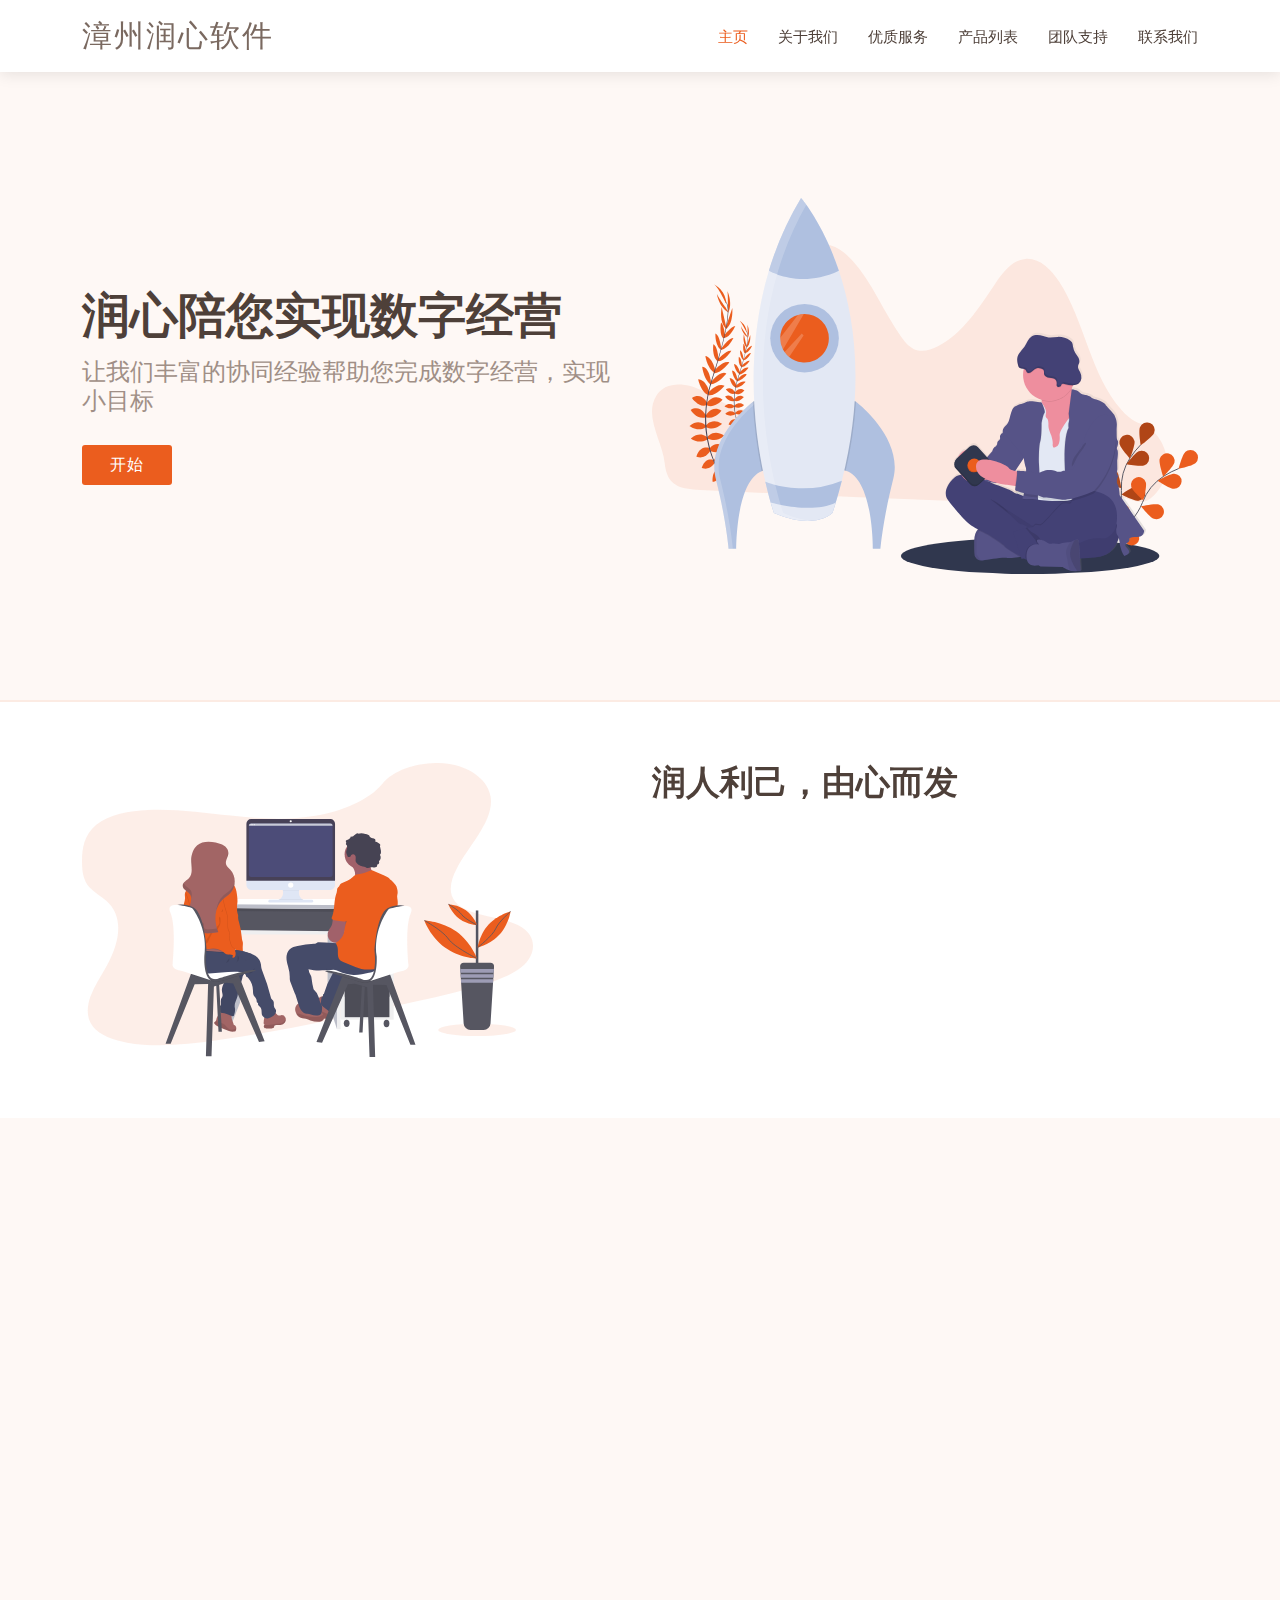
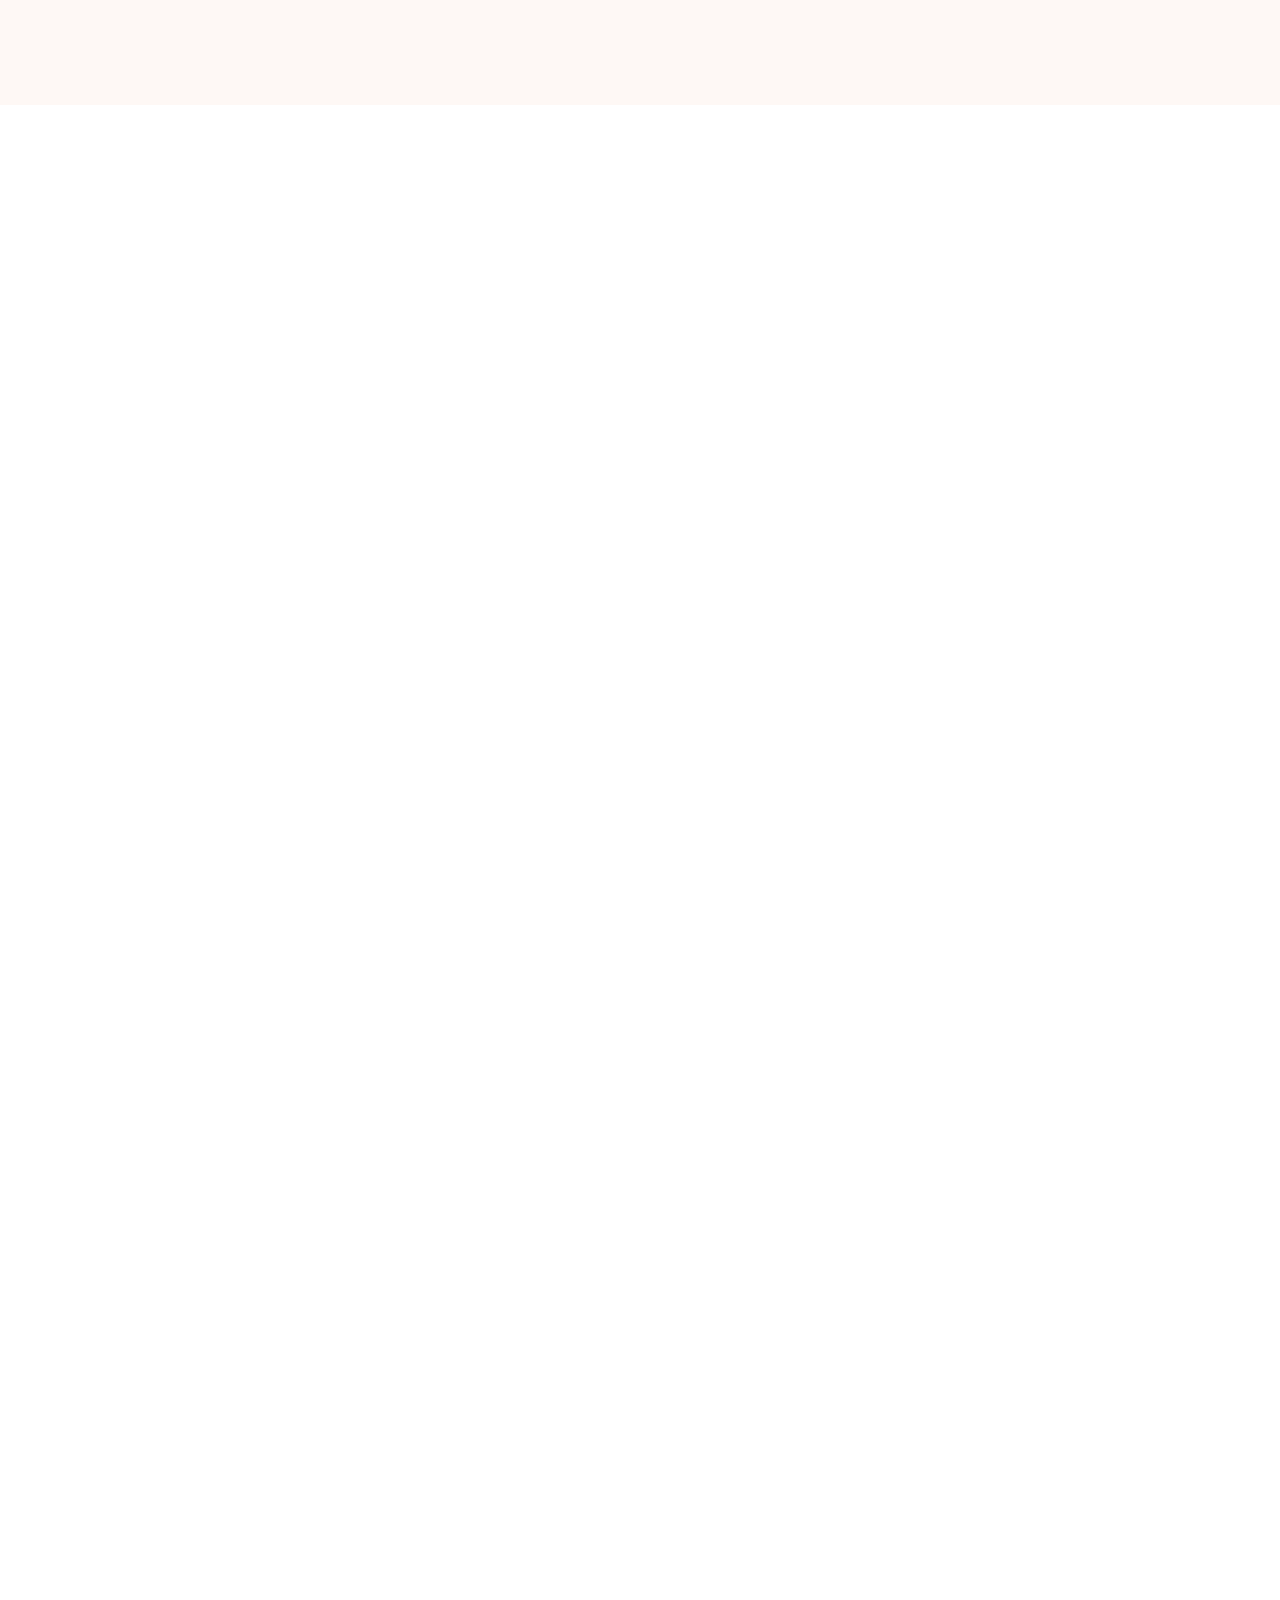
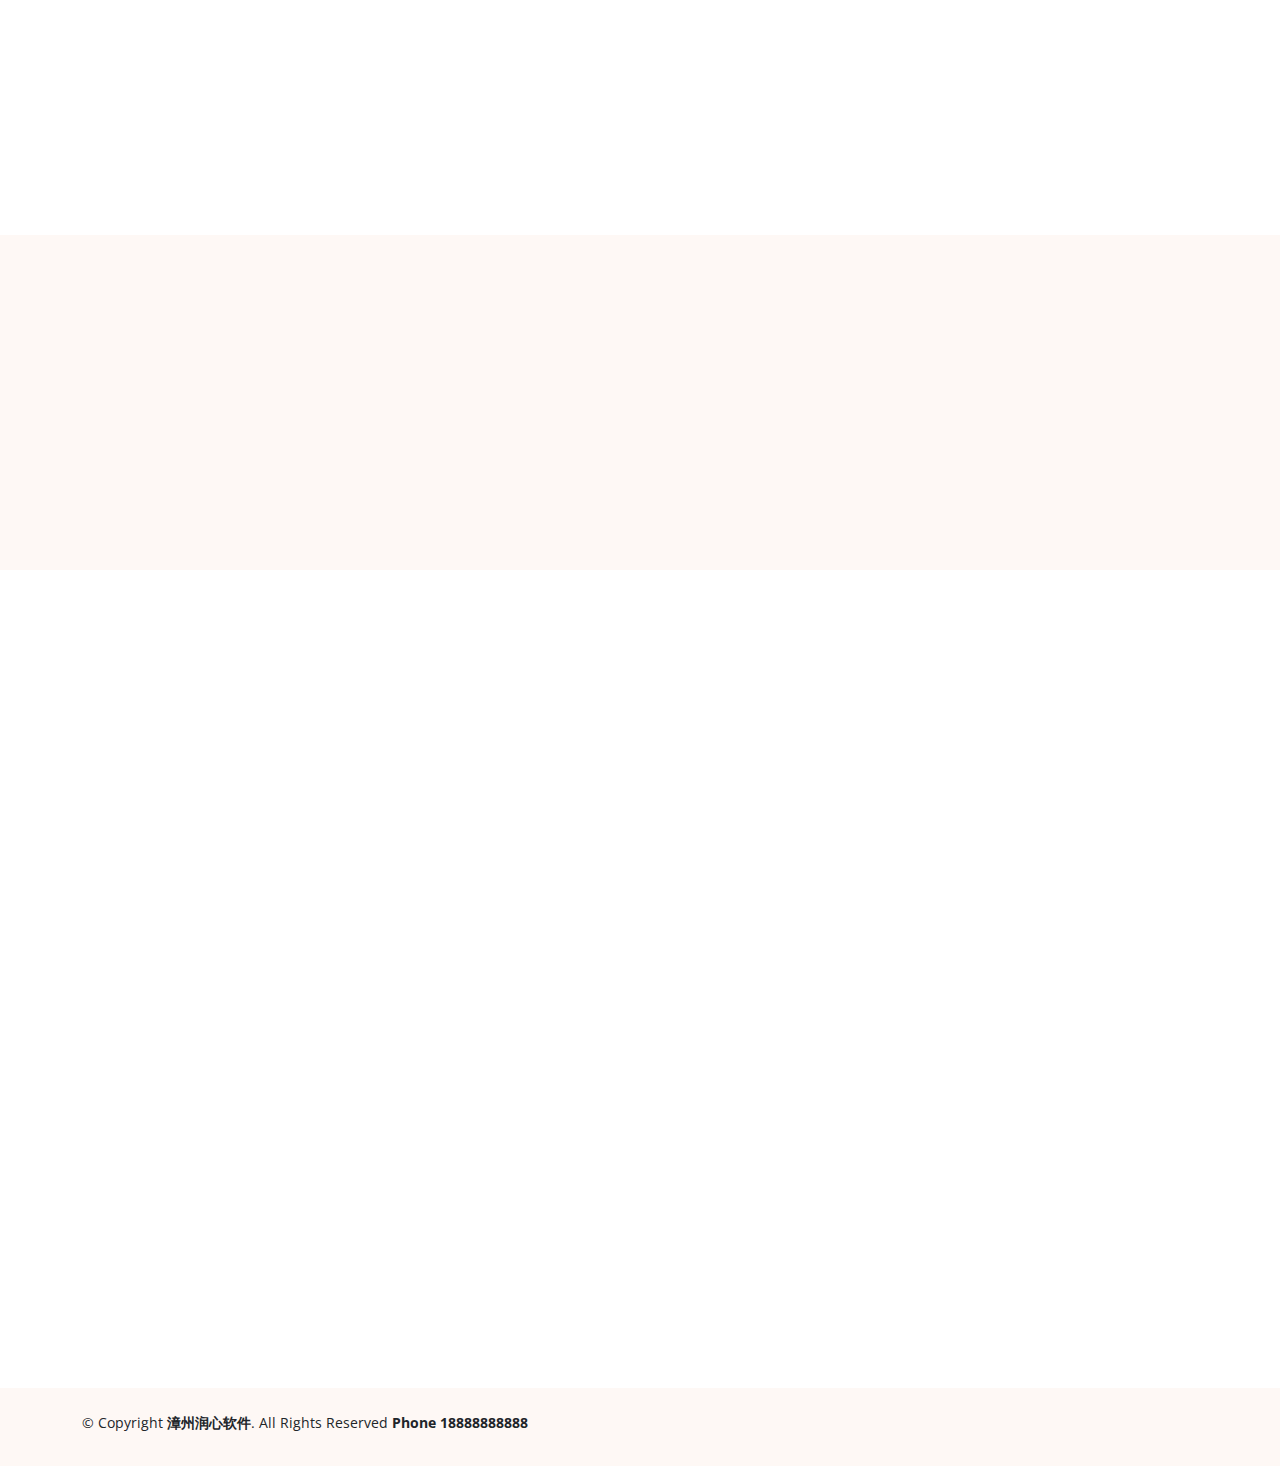
<file: index.html>
<!DOCTYPE html>
<html lang="en">

<head>
  <meta charset="utf-8">
  <meta content="width=device-width, initial-scale=1.0" name="viewport">

  <title>漳州润心软件</title>
  <meta content="" name="description">
  <meta content="" name="keywords">

  <!-- Favicons -->
  <link href="favicon.ico" rel="icon">
  <link href="assets/img/apple-touch-icon.png" rel="apple-touch-icon">

  <!-- Google Fonts -->
  <link href="https://fonts.googleapis.com/css?family=Open+Sans:300,300i,400,400i,600,600i,700,700i|Raleway:300,300i,400,400i,600,600i,700,700i" rel="stylesheet">

  <!-- Vendor CSS Files -->
  <link href="assets/vendor/aos/aos.css" rel="stylesheet">
  <link href="assets/vendor/bootstrap/css/bootstrap.min.css" rel="stylesheet">
  <link href="assets/vendor/bootstrap-icons/bootstrap-icons.css" rel="stylesheet">
  <link href="assets/vendor/boxicons/css/boxicons.min.css" rel="stylesheet">
  <link href="assets/vendor/glightbox/css/glightbox.min.css" rel="stylesheet">
  <link href="assets/vendor/swiper/swiper-bundle.min.css" rel="stylesheet">

  <!-- Template Main CSS File -->
  <link href="assets/css/style.css" rel="stylesheet">

  <!-- =======================================================
  * Template Name: Ninestars - v4.3.0
  * Template URL: https://bootstrapmade.com/ninestars-free-bootstrap-3-theme-for-creative/
  * Author: BootstrapMade.com
  * License: https://bootstrapmade.com/license/
  ======================================================== -->
</head>

<body>

  <!-- ======= Header ======= -->
  <header id="header" class="fixed-top d-flex align-items-center">
    <div class="container d-flex align-items-center justify-content-between">

      <div class="logo">
        <h1 class="text-light"><a href="index.html"><span>漳州润心软件</span></a></h1>
        <!-- Uncomment below if you prefer to use an image logo -->
        <!-- <a href="index.html"><img src="assets/img/logo.png" alt="" class="img-fluid"></a>-->
      </div>

      <nav id="navbar" class="navbar">
        <ul>
          <li><a class="nav-link scrollto active" href="#hero">主页</a></li>
          <li><a class="nav-link scrollto" href="#about">关于我们</a></li>
          <li><a class="nav-link scrollto" href="#services">优质服务</a></li>
          <li><a class="nav-link scrollto" href="#portfolio">产品列表</a></li>
          <li><a class="nav-link scrollto" href="#team">团队支持</a></li>
<!--          折叠菜单-->
<!--          <li class="dropdown"><a href="#"><span>折叠菜单</span> <i class="bi bi-chevron-down"></i></a>-->
<!--            <ul>-->
<!--              <li><a href="#">Drop Down 1</a></li>-->
<!--              <li class="dropdown"><a href="#"><span>Deep Drop Down</span> <i class="bi bi-chevron-right"></i></a>-->
<!--                <ul>-->
<!--                  <li><a href="#">Deep Drop Down 1</a></li>-->
<!--                  <li><a href="#">Deep Drop Down 2</a></li>-->
<!--                  <li><a href="#">Deep Drop Down 3</a></li>-->
<!--                  <li><a href="#">Deep Drop Down 4</a></li>-->
<!--                  <li><a href="#">Deep Drop Down 5</a></li>-->
<!--                </ul>-->
<!--              </li>-->
<!--              <li><a href="#">Drop Down 2</a></li>-->
<!--              <li><a href="#">Drop Down 3</a></li>-->
<!--              <li><a href="#">Drop Down 4</a></li>-->
<!--            </ul>-->
<!--          </li>-->
          <li><a class="nav-link scrollto" href="#contact">联系我们</a></li>
<!--          <li><a class="getstarted scrollto" href="#about">开始</a></li>-->
        </ul>
        <i class="bi bi-list mobile-nav-toggle"></i>
      </nav><!-- .navbar -->

    </div>
  </header><!-- End Header -->

  <!-- ======= Hero Section ======= -->
  <section id="hero" class="d-flex align-items-center">

    <div class="container">
      <div class="row gy-4">
        <div class="col-lg-6 order-2 order-lg-1 d-flex flex-column justify-content-center">
          <h1>润心陪您实现数字经营</h1>
          <h2>让我们丰富的协同经验帮助您完成数字经营，实现小目标</h2>
          <div>
            <a href="#about" class="btn-get-started scrollto">开始</a>
          </div>
        </div>
        <div class="col-lg-6 order-1 order-lg-2 hero-img">
          <img src="assets/img/hero-img.svg" class="img-fluid animated" alt="">
        </div>
      </div>
    </div>

  </section><!-- End Hero -->

  <main id="main">

    <!-- ======= About Section ======= -->
    <section id="about" class="about">
      <div class="container">

        <div class="row justify-content-between">
          <div class="col-lg-5 d-flex align-items-center justify-content-center about-img">
            <img src="assets/img/about-img.svg" class="img-fluid" alt="" data-aos="zoom-in">
          </div>
          <div class="col-lg-6 pt-5 pt-lg-0">
            <h3 data-aos="fade-up">
              润人利己，由心而发
            </h3>
            <p data-aos="fade-up" data-aos-delay="100">
              润心软件致力于中小微企业用得起、用得上的软件系统研发，帮助中、小、微企业实现数字经营，网络推广
            </p>
            <div class="row">
              <div class="col-md-6" data-aos="fade-up" data-aos-delay="100">
                <i class="bx bx-receipt"></i>
                <h4>技术支持商业转型</h4>
                <p>
                  提供专业的技术支持，助力企业顺利实现商业转型。帮助您在市场竞争中取得优势
                </p>
              </div>
              <div class="col-md-6" data-aos="fade-up" data-aos-delay="200">
                <i class="bx bx-cube-alt"></i>
                <h4>客户信赖的朋友</h4>
                <p>
                  站在客户的角度，为客户排忧解难，做他们的好帮手，让客户省心省力更放心
                </p>
              </div>
            </div>
          </div>
        </div>

      </div>
    </section><!-- End About Section -->

    <!-- ======= Services Section ======= -->
    <section id="services" class="services section-bg">
      <div class="container" data-aos="fade-up">

        <div class="section-title">
          <h2>中小微企业的最佳选择</h2>
          <p>
            <span>选择润心</span>
            <span style="margin-left: 1rem">您将收获</span>
          </p>
        </div>

        <div class="row">
          <div class="col-md-6 col-lg-3 d-flex align-items-stretch" data-aos="zoom-in" data-aos-delay="100">
            <div class="icon-box">
              <div class="icon"><i class="bx bxl-dribbble"></i></div>
              <h4 class="title"><a href="">贴身咨询顾问</a></h4>
              <p class="description">
                润心有着丰富的企业软件系统咨询上线经验，您不用担心公司没有专业的人员与软件公司对接。同时我们还提供培训服务
              </p>
            </div>
          </div>

          <div class="col-md-6 col-lg-3 d-flex align-items-stretch" data-aos="zoom-in" data-aos-delay="200">
            <div class="icon-box">
              <div class="icon"><i class="bx bx-file"></i></div>
              <h4 class="title"><a href="">一站式服务</a></h4>
              <p class="description">
                软件咨询、系统调研、上线实施、软件交付、系统培训、服务器部署、运维、网站等一站式服务
              </p>
            </div>
          </div>

          <div class="col-md-6 col-lg-3 d-flex align-items-stretch" data-aos="zoom-in" data-aos-delay="300">
            <div class="icon-box">
              <div class="icon"><i class="bx bx-tachometer"></i></div>
              <h4 class="title"><a href="">数字经营</a></h4>
              <p class="description">
                针对您的管理需求，我们提供一系列自动化的报表、智能风险预警，并通过数字经营降低企业人员成本
              </p>
            </div>
          </div>

          <div class="col-md-6 col-lg-3 d-flex align-items-stretch" data-aos="zoom-in" data-aos-delay="400">
            <div class="icon-box">
              <div class="icon"><i class="bx bx-world"></i></div>
              <h4 class="title"><a href="">私域定制</a></h4>
              <p class="description">
                润心软件可根据您的需求，量身定制您的软件。真正实现你要的一个少不了，你不要的一个也不多
              </p>
            </div>
          </div>

        </div>

      </div>
    </section><!-- End Services Section -->

    <!-- ======= Portfolio Section ======= -->
    <section id="portfolio" class="portfolio">
      <div class="container" data-aos="fade-up">

        <div class="section-title">
          <h2>服务项目清单</h2>
          <p>提供优质的软件服务</p>
        </div>

        <div class="row" data-aos="fade-up" data-aos-delay="100">
          <div class="col-lg-12">
            <ul id="portfolio-flters">
              <li data-filter="*" class="filter-active">全部</li>
              <li data-filter=".filter-app">行业软件</li>
              <li data-filter=".filter-card">分析报表</li>
              <li data-filter=".filter-web">接口服务</li>
            </ul>
          </div>
        </div>

        <div class="row portfolio-container" data-aos="fade-up" data-aos-delay="200">

          <div class="col-lg-4 col-md-6 portfolio-item filter-app">
            <div class="portfolio-wrap">
              <img src="assets/img/portfolio/portfolio-1.jpg" class="img-fluid" alt="">
              <div class="portfolio-links">
                <a href="assets/img/portfolio/portfolio-1.jpg" data-gallery="portfolioGallery" class="portfolio-lightbox" title="App 1"><i class="bi bi-plus"></i></a>
                <a href="portfolio-details.html" title="More Details"><i class="bi bi-link"></i></a>
              </div>
              <div class="portfolio-info">
                <h4>App 1</h4>
                <p>App</p>
              </div>
            </div>
          </div>

          <div class="col-lg-4 col-md-6 portfolio-item filter-web">
            <div class="portfolio-wrap">
              <img src="assets/img/portfolio/portfolio-2.jpg" class="img-fluid" alt="">
              <div class="portfolio-links">
                <a href="assets/img/portfolio/portfolio-2.jpg" data-gallery="portfolioGallery" class="portfolio-lightbox" title="Web 3"><i class="bi bi-plus"></i></a>
                <a href="portfolio-details.html" title="More Details"><i class="bi bi-link"></i></a>
              </div>
              <div class="portfolio-info">
                <h4>Web 3</h4>
                <p>Web</p>
              </div>
            </div>
          </div>

          <div class="col-lg-4 col-md-6 portfolio-item filter-app">
            <div class="portfolio-wrap">
              <img src="assets/img/portfolio/portfolio-3.jpg" class="img-fluid" alt="">
              <div class="portfolio-links">
                <a href="assets/img/portfolio/portfolio-3.jpg" data-gallery="portfolioGallery" class="portfolio-lightbox" title="App 2"><i class="bi bi-plus"></i></a>
                <a href="portfolio-details.html" title="More Details"><i class="bi bi-link"></i></a>
              </div>
              <div class="portfolio-info">
                <h4>App 2</h4>
                <p>App</p>
              </div>
            </div>
          </div>

          <div class="col-lg-4 col-md-6 portfolio-item filter-card">
            <div class="portfolio-wrap">
              <img src="assets/img/portfolio/portfolio-4.jpg" class="img-fluid" alt="">
              <div class="portfolio-links">
                <a href="assets/img/portfolio/portfolio-4.jpg" data-gallery="portfolioGallery" class="portfolio-lightbox" title="Card 2"><i class="bi bi-plus"></i></a>
                <a href="portfolio-details.html" title="More Details"><i class="bi bi-link"></i></a>
              </div>
              <div class="portfolio-info">
                <h4>Card 2</h4>
                <p>Card</p>
              </div>
            </div>
          </div>

          <div class="col-lg-4 col-md-6 portfolio-item filter-web">
            <div class="portfolio-wrap">
              <img src="assets/img/portfolio/portfolio-5.jpg" class="img-fluid" alt="">
              <div class="portfolio-links">
                <a href="assets/img/portfolio/portfolio-5.jpg" data-gallery="portfolioGallery" class="portfolio-lightbox" title="Web 2"><i class="bi bi-plus"></i></a>
                <a href="portfolio-details.html" title="More Details"><i class="bi bi-link"></i></a>
              </div>
              <div class="portfolio-info">
                <h4>Web 2</h4>
                <p>Web</p>
              </div>
            </div>
          </div>

          <div class="col-lg-4 col-md-6 portfolio-item filter-app">
            <div class="portfolio-wrap">
              <img src="assets/img/portfolio/portfolio-6.jpg" class="img-fluid" alt="">
              <div class="portfolio-links">
                <a href="assets/img/portfolio/portfolio-6.jpg" data-gallery="portfolioGallery" class="portfolio-lightbox" title="App 3"><i class="bi bi-plus"></i></a>
                <a href="portfolio-details.html" title="More Details"><i class="bi bi-link"></i></a>
              </div>
              <div class="portfolio-info">
                <h4>App 3</h4>
                <p>App</p>
              </div>
            </div>
          </div>

          <div class="col-lg-4 col-md-6 portfolio-item filter-card">
            <div class="portfolio-wrap">
              <img src="assets/img/portfolio/portfolio-7.jpg" class="img-fluid" alt="">
              <div class="portfolio-links">
                <a href="assets/img/portfolio/portfolio-7.jpg" data-gallery="portfolioGallery" class="portfolio-lightbox" title="Card 1"><i class="bi bi-plus"></i></a>
                <a href="portfolio-details.html" title="More Details"><i class="bi bi-link"></i></a>
              </div>
              <div class="portfolio-info">
                <h4>Card 1</h4>
                <p>Card</p>
              </div>
            </div>
          </div>

          <div class="col-lg-4 col-md-6 portfolio-item filter-card">
            <div class="portfolio-wrap">
              <img src="assets/img/portfolio/portfolio-8.jpg" class="img-fluid" alt="">
              <div class="portfolio-links">
                <a href="assets/img/portfolio/portfolio-8.jpg" data-gallery="portfolioGallery" class="portfolio-lightbox" title="Card 3"><i class="bi bi-plus"></i></a>
                <a href="portfolio-details.html" title="More Details"><i class="bi bi-link"></i></a>
              </div>
              <div class="portfolio-info">
                <h4>Card 3</h4>
                <p>Card</p>
              </div>
            </div>
          </div>

          <div class="col-lg-4 col-md-6 portfolio-item filter-web">
            <div class="portfolio-wrap">
              <img src="assets/img/portfolio/portfolio-9.jpg" class="img-fluid" alt="">
              <div class="portfolio-links">
                <a href="assets/img/portfolio/portfolio-9.jpg" data-gallery="portfolioGallery" class="portfolio-lightbox" title="Web 3"><i class="bi bi-plus"></i></a>
                <a href="portfolio-details.html" title="More Details"><i class="bi bi-link"></i></a>
              </div>
              <div class="portfolio-info">
                <h4>Web 3</h4>
                <p>Web</p>
              </div>
            </div>
          </div>

        </div>

      </div>
    </section><!-- End Portfolio Section -->

    <!-- ======= F.A.Q Section ======= -->
<!--    <section id="faq" class="faq section-bg">-->
<!--      <div class="container" data-aos="fade-up">-->

<!--        <div class="section-title">-->
<!--          <h2>F.A.Q</h2>-->
<!--          <p>Frequently Asked Questions</p>-->
<!--        </div>-->

<!--        <ul class="faq-list" data-aos="fade-up" data-aos-delay="100">-->

<!--          <li>-->
<!--            <div data-bs-toggle="collapse" class="collapsed question" href="#faq1">Non consectetur a erat nam at lectus urna duis? <i class="bi bi-chevron-down icon-show"></i><i class="bi bi-chevron-up icon-close"></i></div>-->
<!--            <div id="faq1" class="collapse" data-bs-parent=".faq-list">-->
<!--              <p>-->
<!--                Feugiat pretium nibh ipsum consequat. Tempus iaculis urna id volutpat lacus laoreet non curabitur gravida. Venenatis lectus magna fringilla urna porttitor rhoncus dolor purus non.-->
<!--              </p>-->
<!--            </div>-->
<!--          </li>-->

<!--          <li>-->
<!--            <div data-bs-toggle="collapse" href="#faq2" class="collapsed question">Feugiat scelerisque varius morbi enim nunc faucibus a pellentesque? <i class="bi bi-chevron-down icon-show"></i><i class="bi bi-chevron-up icon-close"></i></div>-->
<!--            <div id="faq2" class="collapse" data-bs-parent=".faq-list">-->
<!--              <p>-->
<!--                Dolor sit amet consectetur adipiscing elit pellentesque habitant morbi. Id interdum velit laoreet id donec ultrices. Fringilla phasellus faucibus scelerisque eleifend donec pretium. Est pellentesque elit ullamcorper dignissim. Mauris ultrices eros in cursus turpis massa tincidunt dui.-->
<!--              </p>-->
<!--            </div>-->
<!--          </li>-->

<!--          <li>-->
<!--            <div data-bs-toggle="collapse" href="#faq3" class="collapsed question">Dolor sit amet consectetur adipiscing elit pellentesque habitant morbi? <i class="bi bi-chevron-down icon-show"></i><i class="bi bi-chevron-up icon-close"></i></div>-->
<!--            <div id="faq3" class="collapse" data-bs-parent=".faq-list">-->
<!--              <p>-->
<!--                Eleifend mi in nulla posuere sollicitudin aliquam ultrices sagittis orci. Faucibus pulvinar elementum integer enim. Sem nulla pharetra diam sit amet nisl suscipit. Rutrum tellus pellentesque eu tincidunt. Lectus urna duis convallis convallis tellus. Urna molestie at elementum eu facilisis sed odio morbi quis-->
<!--              </p>-->
<!--            </div>-->
<!--          </li>-->

<!--          <li>-->
<!--            <div data-bs-toggle="collapse" href="#faq4" class="collapsed question">Ac odio tempor orci dapibus. Aliquam eleifend mi in nulla? <i class="bi bi-chevron-down icon-show"></i><i class="bi bi-chevron-up icon-close"></i></div>-->
<!--            <div id="faq4" class="collapse" data-bs-parent=".faq-list">-->
<!--              <p>-->
<!--                Dolor sit amet consectetur adipiscing elit pellentesque habitant morbi. Id interdum velit laoreet id donec ultrices. Fringilla phasellus faucibus scelerisque eleifend donec pretium. Est pellentesque elit ullamcorper dignissim. Mauris ultrices eros in cursus turpis massa tincidunt dui.-->
<!--              </p>-->
<!--            </div>-->
<!--          </li>-->

<!--          <li>-->
<!--            <div data-bs-toggle="collapse" href="#faq5" class="collapsed question">Tempus quam pellentesque nec nam aliquam sem et tortor consequat? <i class="bi bi-chevron-down icon-show"></i><i class="bi bi-chevron-up icon-close"></i></div>-->
<!--            <div id="faq5" class="collapse" data-bs-parent=".faq-list">-->
<!--              <p>-->
<!--                Molestie a iaculis at erat pellentesque adipiscing commodo. Dignissim suspendisse in est ante in. Nunc vel risus commodo viverra maecenas accumsan. Sit amet nisl suscipit adipiscing bibendum est. Purus gravida quis blandit turpis cursus in-->
<!--              </p>-->
<!--            </div>-->
<!--          </li>-->

<!--          <li>-->
<!--            <div data-bs-toggle="collapse" href="#faq6" class="collapsed question">Tortor vitae purus faucibus ornare. Varius vel pharetra vel turpis nunc eget lorem dolor? <i class="bi bi-chevron-down icon-show"></i><i class="bi bi-chevron-up icon-close"></i></div>-->
<!--            <div id="faq6" class="collapse" data-bs-parent=".faq-list">-->
<!--              <p>-->
<!--                Laoreet sit amet cursus sit amet dictum sit amet justo. Mauris vitae ultricies leo integer malesuada nunc vel. Tincidunt eget nullam non nisi est sit amet. Turpis nunc eget lorem dolor sed. Ut venenatis tellus in metus vulputate eu scelerisque. Pellentesque diam volutpat commodo sed egestas egestas fringilla phasellus faucibus. Nibh tellus molestie nunc non blandit massa enim nec.-->
<!--              </p>-->
<!--            </div>-->
<!--          </li>-->

<!--        </ul>-->

<!--      </div>-->
<!--    </section>&lt;!&ndash; End F.A.Q Section &ndash;&gt;-->

    <!-- ======= Team Section ======= -->
    <section id="team" class="team">
      <div class="container">

        <div class="section-title" data-aos="fade-up">
          <h2>团队</h2>
          <p>我们的团队随时为您提供帮助</p>
        </div>

        <div class="row">

          <div class="col-xl-3 col-lg-4 col-md-6" data-aos="zoom-in" data-aos-delay="100">
            <div class="member">
              <img src="assets/img/team/team-1.jpg" class="img-fluid" alt="">
              <div class="member-info">
                <div class="member-info-content">
                  <h4>Walter White</h4>
                  <span>Chief Executive Officer</span>
                </div>
                <div class="social">
                  <a href=""><i class="bi bi-twitter"></i></a>
                  <a href=""><i class="bi bi-facebook"></i></a>
                  <a href=""><i class="bi bi-instagram"></i></a>
                  <a href=""><i class="bi bi-linkedin"></i></a>
                </div>
              </div>
            </div>
          </div>

          <div class="col-xl-3 col-lg-4 col-md-6" data-aos="zoom-in" data-aos-delay="200">
            <div class="member">
              <img src="assets/img/team/team-2.jpg" class="img-fluid" alt="">
              <div class="member-info">
                <div class="member-info-content">
                  <h4>Sarah Jhonson</h4>
                  <span>Product Manager</span>
                </div>
                <div class="social">
                  <a href=""><i class="bi bi-twitter"></i></a>
                  <a href=""><i class="bi bi-facebook"></i></a>
                  <a href=""><i class="bi bi-instagram"></i></a>
                  <a href=""><i class="bi bi-linkedin"></i></a>
                </div>
              </div>
            </div>
          </div>

          <div class="col-xl-3 col-lg-4 col-md-6" data-aos="zoom-in" data-aos-delay="300">
            <div class="member">
              <img src="assets/img/team/team-3.jpg" class="img-fluid" alt="">
              <div class="member-info">
                <div class="member-info-content">
                  <h4>William Anderson</h4>
                  <span>CTO</span>
                </div>
                <div class="social">
                  <a href=""><i class="bi bi-twitter"></i></a>
                  <a href=""><i class="bi bi-facebook"></i></a>
                  <a href=""><i class="bi bi-instagram"></i></a>
                  <a href=""><i class="bi bi-linkedin"></i></a>
                </div>
              </div>
            </div>
          </div>

          <div class="col-xl-3 col-lg-4 col-md-6" data-aos="zoom-in" data-aos-delay="400">
            <div class="member">
              <img src="assets/img/team/team-4.jpg" class="img-fluid" alt="">
              <div class="member-info">
                <div class="member-info-content">
                  <h4>Amanda Jepson</h4>
                  <span>Accountant</span>
                </div>
                <div class="social">
                  <a href=""><i class="bi bi-twitter"></i></a>
                  <a href=""><i class="bi bi-facebook"></i></a>
                  <a href=""><i class="bi bi-instagram"></i></a>
                  <a href=""><i class="bi bi-linkedin"></i></a>
                </div>
              </div>
            </div>
          </div>

        </div>

      </div>
    </section><!-- End Team Section -->

    <!-- ======= Clients Section ======= -->
    <section id="clients" class="clients section-bg">
      <div class="container" data-aos="fade-up">

        <div class="section-title">
          <h2>合作单位</h2>
          <p>感恩客户的信任与支持</p>
        </div>

        <div class="clients-slider swiper-container" data-aos="fade-up" data-aos-delay="100">
          <div class="swiper-wrapper align-items-center">
            <div class="swiper-slide"><img src="assets/img/clients/client-1.png" class="img-fluid" alt=""></div>
            <div class="swiper-slide"><img src="assets/img/clients/client-2.png" class="img-fluid" alt=""></div>
            <div class="swiper-slide"><img src="assets/img/clients/client-3.png" class="img-fluid" alt=""></div>
            <div class="swiper-slide"><img src="assets/img/clients/client-4.png" class="img-fluid" alt=""></div>
            <div class="swiper-slide"><img src="assets/img/clients/client-5.png" class="img-fluid" alt=""></div>
            <div class="swiper-slide"><img src="assets/img/clients/client-6.png" class="img-fluid" alt=""></div>
            <div class="swiper-slide"><img src="assets/img/clients/client-7.png" class="img-fluid" alt=""></div>
            <div class="swiper-slide"><img src="assets/img/clients/client-8.png" class="img-fluid" alt=""></div>
          </div>
          <div class="swiper-pagination"></div>
        </div>

      </div>
    </section><!-- End Clients Section -->

    <!-- ======= Contact Us Section ======= -->
    <section id="contact" class="contact">
      <div class="container" data-aos="fade-up">

        <div class="section-title">
          <h2>联系我们</h2>
          <p>让我们陪您一起完成小目标</p>
        </div>

        <div class="row">

          <div class="col-lg-5 d-flex align-items-stretch" data-aos="fade-up" data-aos-delay="100">
            <div class="info">
              <div class="address">
                <i class="bi bi-geo-alt"></i>
                <h4>地址:</h4>
                <p>漳州世纪中心</p>
              </div>

              <div class="email">
                <i class="bi bi-envelope"></i>
                <h4>电子邮箱:</h4>
                <p>info@example.com</p>
              </div>

              <div class="phone">
                <i class="bi bi-phone"></i>
                <h4>电话:</h4>
                <p>18888888888</p>
              </div>
<!--无法连接暂时注释掉-->
<!--              <iframe src="https://www.google.com/maps/embed?pb=!1m14!1m8!1m3!1d12097.433213460943!2d-74.0062269!3d40.7101282!3m2!1i1024!2i768!4f13.1!3m3!1m2!1s0x0%3A0xb89d1fe6bc499443!2sDowntown+Conference+Center!5e0!3m2!1smk!2sbg!4v1539943755621" frameborder="0" style="border:0; width: 100%; height: 290px;" allowfullscreen></iframe>-->
            </div>

          </div>

          <div class="col-lg-7 mt-5 mt-lg-0 d-flex align-items-stretch" data-aos="fade-up" data-aos-delay="200">
            <form action="forms/contact.php" method="post" role="form" class="php-email-form">
              <div class="row">
                <div class="form-group col-md-6">
                  <label for="name">你的姓名</label>
                  <input type="text" name="name" class="form-control" id="name" placeholder="你的姓名" required>
                </div>
                <div class="form-group col-md-6 mt-3 mt-md-0">
                  <label for="name">你的邮箱</label>
                  <input type="email" class="form-control" name="email" id="email" placeholder="你的邮箱" required>
                </div>
              </div>
              <div class="form-group mt-3">
                <label for="name">需求事项</label>
                <input type="text" class="form-control" name="subject" id="subject" placeholder="需求事项" required>
              </div>
              <div class="form-group mt-3">
                <label for="name">消息内容</label>
                <textarea class="form-control" name="message" rows="10" required></textarea>
              </div>
              <div class="my-3">
                <div class="loading">Loading</div>
                <div class="error-message"></div>
                <div class="sent-message">Your message has been sent. Thank you!</div>
              </div>
              <div class="text-center"><button type="submit">发送消息</button></div>
            </form>
          </div>

        </div>

      </div>
    </section><!-- End Contact Us Section -->

  </main><!-- End #main -->

  <!-- ======= Footer ======= -->
  <footer id="footer">

<!--    <div class="footer-newsletter">-->
<!--      <div class="container">-->
<!--        <div class="row justify-content-center">-->
<!--          <div class="col-lg-6">-->
<!--            <h4>Join Our Newsletter</h4>-->
<!--            <p>Tamen quem nulla quae legam multos aute sint culpa legam noster magna</p>-->
<!--            <form action="" method="post">-->
<!--              <input type="email" name="email"><input type="submit" value="Subscribe">-->
<!--            </form>-->
<!--          </div>-->
<!--        </div>-->
<!--      </div>-->
<!--    </div>-->

<!--    <div class="footer-top">-->
<!--      <div class="container">-->
<!--        <div class="row">-->

<!--          <div class="col-lg-3 col-md-6 footer-contact">-->
<!--            <h3>漳州润心软件</h3>-->
<!--            <p>-->
<!--&lt;!&ndash;              A108 Adam Street <br>&ndash;&gt;-->
<!--&lt;!&ndash;              New York, NY 535022<br>&ndash;&gt;-->
<!--&lt;!&ndash;              United States <br><br>&ndash;&gt;-->
<!--              <strong>Phone:</strong>18888888888<br>-->
<!--              <strong>Email:</strong>info@example.com<br>-->
<!--            </p>-->
<!--          </div>-->

<!--&lt;!&ndash;          <div class="col-lg-3 col-md-6 footer-links">&ndash;&gt;-->
<!--&lt;!&ndash;            <h4>Useful Links</h4>&ndash;&gt;-->
<!--&lt;!&ndash;            <ul>&ndash;&gt;-->
<!--&lt;!&ndash;              <li><i class="bx bx-chevron-right"></i> <a href="#">Home</a></li>&ndash;&gt;-->
<!--&lt;!&ndash;              <li><i class="bx bx-chevron-right"></i> <a href="#">About us</a></li>&ndash;&gt;-->
<!--&lt;!&ndash;              <li><i class="bx bx-chevron-right"></i> <a href="#">Services</a></li>&ndash;&gt;-->
<!--&lt;!&ndash;              <li><i class="bx bx-chevron-right"></i> <a href="#">Terms of service</a></li>&ndash;&gt;-->
<!--&lt;!&ndash;              <li><i class="bx bx-chevron-right"></i> <a href="#">Privacy policy</a></li>&ndash;&gt;-->
<!--&lt;!&ndash;            </ul>&ndash;&gt;-->
<!--&lt;!&ndash;          </div>&ndash;&gt;-->

<!--&lt;!&ndash;          <div class="col-lg-3 col-md-6 footer-links">&ndash;&gt;-->
<!--&lt;!&ndash;            <h4>Our Services</h4>&ndash;&gt;-->
<!--&lt;!&ndash;            <ul>&ndash;&gt;-->
<!--&lt;!&ndash;              <li><i class="bx bx-chevron-right"></i> <a href="#">Web Design</a></li>&ndash;&gt;-->
<!--&lt;!&ndash;              <li><i class="bx bx-chevron-right"></i> <a href="#">Web Development</a></li>&ndash;&gt;-->
<!--&lt;!&ndash;              <li><i class="bx bx-chevron-right"></i> <a href="#">Product Management</a></li>&ndash;&gt;-->
<!--&lt;!&ndash;              <li><i class="bx bx-chevron-right"></i> <a href="#">Marketing</a></li>&ndash;&gt;-->
<!--&lt;!&ndash;              <li><i class="bx bx-chevron-right"></i> <a href="#">Graphic Design</a></li>&ndash;&gt;-->
<!--&lt;!&ndash;            </ul>&ndash;&gt;-->
<!--&lt;!&ndash;          </div>&ndash;&gt;-->

<!--&lt;!&ndash;          <div class="col-lg-3 col-md-6 footer-links">&ndash;&gt;-->
<!--&lt;!&ndash;            <h4>Our Social Networks</h4>&ndash;&gt;-->
<!--&lt;!&ndash;            <p>Cras fermentum odio eu feugiat lide par naso tierra videa magna derita valies</p>&ndash;&gt;-->
<!--&lt;!&ndash;            <div class="social-links mt-3">&ndash;&gt;-->
<!--&lt;!&ndash;              <a href="#" class="twitter"><i class="bx bxl-twitter"></i></a>&ndash;&gt;-->
<!--&lt;!&ndash;              <a href="#" class="facebook"><i class="bx bxl-facebook"></i></a>&ndash;&gt;-->
<!--&lt;!&ndash;              <a href="#" class="instagram"><i class="bx bxl-instagram"></i></a>&ndash;&gt;-->
<!--&lt;!&ndash;              <a href="#" class="google-plus"><i class="bx bxl-skype"></i></a>&ndash;&gt;-->
<!--&lt;!&ndash;              <a href="#" class="linkedin"><i class="bx bxl-linkedin"></i></a>&ndash;&gt;-->
<!--&lt;!&ndash;            </div>&ndash;&gt;-->
<!--&lt;!&ndash;          </div>&ndash;&gt;-->

<!--        </div>-->
<!--      </div>-->
<!--    </div>-->

    <div class="container py-4">
      <div class="copyright">
        &copy; Copyright <strong><span>漳州润心软件</span></strong>. All Rights Reserved <b>Phone </b> <b>18888888888</b>
      </div>
      
    </div>
  </footer><!-- End Footer -->

  <a href="#" class="back-to-top d-flex align-items-center justify-content-center"><i class="bi bi-arrow-up-short"></i></a>

  <!-- Vendor JS Files -->
  <script src="assets/vendor/aos/aos.js"></script>
  <script src="assets/vendor/bootstrap/js/bootstrap.bundle.min.js"></script>
  <script src="assets/vendor/glightbox/js/glightbox.min.js"></script>
  <script src="assets/vendor/isotope-layout/isotope.pkgd.min.js"></script>
  <script src="assets/vendor/php-email-form/validate.js"></script>
  <script src="assets/vendor/swiper/swiper-bundle.min.js"></script>

  <!-- Template Main JS File -->
  <script src="assets/js/main.js"></script>

</body>

</html>
</file>
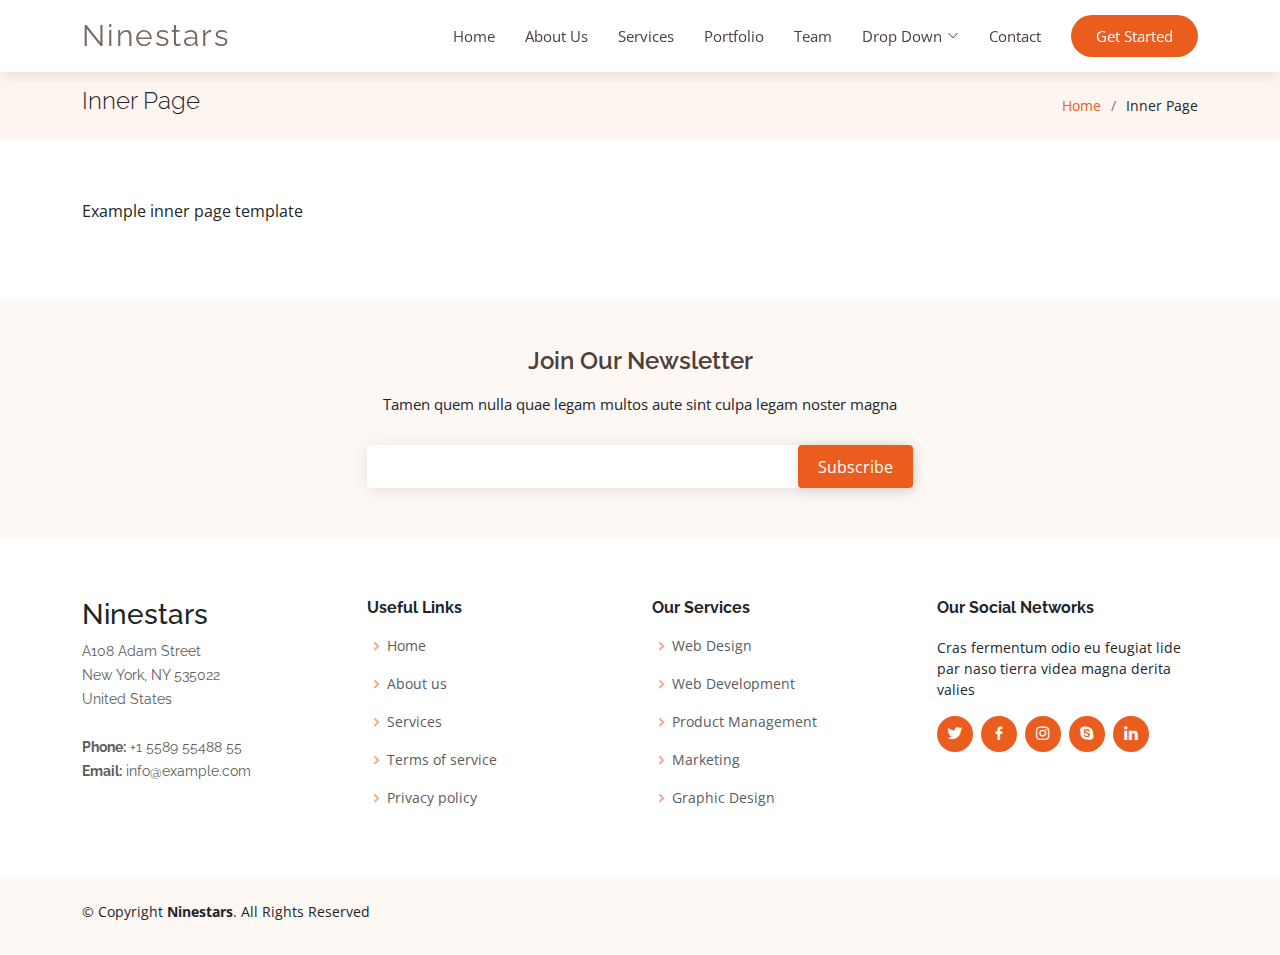
<file: inner-page.html>
<!DOCTYPE html>
<html lang="en">

<head>
  <meta charset="utf-8">
  <meta content="width=device-width, initial-scale=1.0" name="viewport">

  <title>Inner Page - Ninestars Bootstrap Template</title>
  <meta content="" name="description">
  <meta content="" name="keywords">

  <!-- Favicons -->
  <link href="assets/img/favicon.png" rel="icon">
  <link href="assets/img/apple-touch-icon.png" rel="apple-touch-icon">

  <!-- Google Fonts -->
  <link href="https://fonts.googleapis.com/css?family=Open+Sans:300,300i,400,400i,600,600i,700,700i|Raleway:300,300i,400,400i,600,600i,700,700i" rel="stylesheet">

  <!-- Vendor CSS Files -->
  <link href="assets/vendor/aos/aos.css" rel="stylesheet">
  <link href="assets/vendor/bootstrap/css/bootstrap.min.css" rel="stylesheet">
  <link href="assets/vendor/bootstrap-icons/bootstrap-icons.css" rel="stylesheet">
  <link href="assets/vendor/boxicons/css/boxicons.min.css" rel="stylesheet">
  <link href="assets/vendor/glightbox/css/glightbox.min.css" rel="stylesheet">
  <link href="assets/vendor/swiper/swiper-bundle.min.css" rel="stylesheet">

  <!-- Template Main CSS File -->
  <link href="assets/css/style.css" rel="stylesheet">

  <!-- =======================================================
  * Template Name: Ninestars - v4.3.0
  * Template URL: https://bootstrapmade.com/ninestars-free-bootstrap-3-theme-for-creative/
  * Author: BootstrapMade.com
  * License: https://bootstrapmade.com/license/
  ======================================================== -->
</head>

<body>

  <!-- ======= Header ======= -->
  <header id="header" class="fixed-top d-flex align-items-center">
    <div class="container d-flex align-items-center justify-content-between">

      <div class="logo">
        <h1 class="text-light"><a href="index.html"><span>Ninestars</span></a></h1>
        <!-- Uncomment below if you prefer to use an image logo -->
        <!-- <a href="index.html"><img src="assets/img/logo.png" alt="" class="img-fluid"></a>-->
      </div>

      <nav id="navbar" class="navbar">
        <ul>
          <li><a class="nav-link scrollto " href="#hero">Home</a></li>
          <li><a class="nav-link scrollto" href="#about">About Us</a></li>
          <li><a class="nav-link scrollto" href="#services">Services</a></li>
          <li><a class="nav-link scrollto" href="#portfolio">Portfolio</a></li>
          <li><a class="nav-link scrollto" href="#team">Team</a></li>
          <li class="dropdown"><a href="#"><span>Drop Down</span> <i class="bi bi-chevron-down"></i></a>
            <ul>
              <li><a href="#">Drop Down 1</a></li>
              <li class="dropdown"><a href="#"><span>Deep Drop Down</span> <i class="bi bi-chevron-right"></i></a>
                <ul>
                  <li><a href="#">Deep Drop Down 1</a></li>
                  <li><a href="#">Deep Drop Down 2</a></li>
                  <li><a href="#">Deep Drop Down 3</a></li>
                  <li><a href="#">Deep Drop Down 4</a></li>
                  <li><a href="#">Deep Drop Down 5</a></li>
                </ul>
              </li>
              <li><a href="#">Drop Down 2</a></li>
              <li><a href="#">Drop Down 3</a></li>
              <li><a href="#">Drop Down 4</a></li>
            </ul>
          </li>
          <li><a class="nav-link scrollto" href="#contact">Contact</a></li>
          <li><a class="getstarted scrollto" href="#about">Get Started</a></li>
        </ul>
        <i class="bi bi-list mobile-nav-toggle"></i>
      </nav><!-- .navbar -->

    </div>
  </header><!-- End Header -->

  <main id="main">

    <!-- ======= Breadcrumbs Section ======= -->
    <section class="breadcrumbs">
      <div class="container">

        <div class="d-flex justify-content-between align-items-center">
          <h2>Inner Page</h2>
          <ol>
            <li><a href="index.html">Home</a></li>
            <li>Inner Page</li>
          </ol>
        </div>

      </div>
    </section><!-- End Breadcrumbs Section -->

    <section class="inner-page">
      <div class="container">
        <p>
          Example inner page template
        </p>
      </div>
    </section>

  </main><!-- End #main -->

  <!-- ======= Footer ======= -->
  <footer id="footer">

    <div class="footer-newsletter">
      <div class="container">
        <div class="row justify-content-center">
          <div class="col-lg-6">
            <h4>Join Our Newsletter</h4>
            <p>Tamen quem nulla quae legam multos aute sint culpa legam noster magna</p>
            <form action="" method="post">
              <input type="email" name="email"><input type="submit" value="Subscribe">
            </form>
          </div>
        </div>
      </div>
    </div>

    <div class="footer-top">
      <div class="container">
        <div class="row">

          <div class="col-lg-3 col-md-6 footer-contact">
            <h3>Ninestars</h3>
            <p>
              A108 Adam Street <br>
              New York, NY 535022<br>
              United States <br><br>
              <strong>Phone:</strong> +1 5589 55488 55<br>
              <strong>Email:</strong> info@example.com<br>
            </p>
          </div>

          <div class="col-lg-3 col-md-6 footer-links">
            <h4>Useful Links</h4>
            <ul>
              <li><i class="bx bx-chevron-right"></i> <a href="#">Home</a></li>
              <li><i class="bx bx-chevron-right"></i> <a href="#">About us</a></li>
              <li><i class="bx bx-chevron-right"></i> <a href="#">Services</a></li>
              <li><i class="bx bx-chevron-right"></i> <a href="#">Terms of service</a></li>
              <li><i class="bx bx-chevron-right"></i> <a href="#">Privacy policy</a></li>
            </ul>
          </div>

          <div class="col-lg-3 col-md-6 footer-links">
            <h4>Our Services</h4>
            <ul>
              <li><i class="bx bx-chevron-right"></i> <a href="#">Web Design</a></li>
              <li><i class="bx bx-chevron-right"></i> <a href="#">Web Development</a></li>
              <li><i class="bx bx-chevron-right"></i> <a href="#">Product Management</a></li>
              <li><i class="bx bx-chevron-right"></i> <a href="#">Marketing</a></li>
              <li><i class="bx bx-chevron-right"></i> <a href="#">Graphic Design</a></li>
            </ul>
          </div>

          <div class="col-lg-3 col-md-6 footer-links">
            <h4>Our Social Networks</h4>
            <p>Cras fermentum odio eu feugiat lide par naso tierra videa magna derita valies</p>
            <div class="social-links mt-3">
              <a href="#" class="twitter"><i class="bx bxl-twitter"></i></a>
              <a href="#" class="facebook"><i class="bx bxl-facebook"></i></a>
              <a href="#" class="instagram"><i class="bx bxl-instagram"></i></a>
              <a href="#" class="google-plus"><i class="bx bxl-skype"></i></a>
              <a href="#" class="linkedin"><i class="bx bxl-linkedin"></i></a>
            </div>
          </div>

        </div>
      </div>
    </div>

    <div class="container py-4">
      <div class="copyright">
        &copy; Copyright <strong><span>Ninestars</span></strong>. All Rights Reserved
      </div>
      
    </div>
  </footer><!-- End Footer -->

  <a href="#" class="back-to-top d-flex align-items-center justify-content-center"><i class="bi bi-arrow-up-short"></i></a>

  <!-- Vendor JS Files -->
  <script src="assets/vendor/aos/aos.js"></script>
  <script src="assets/vendor/bootstrap/js/bootstrap.bundle.min.js"></script>
  <script src="assets/vendor/glightbox/js/glightbox.min.js"></script>
  <script src="assets/vendor/isotope-layout/isotope.pkgd.min.js"></script>
  <script src="assets/vendor/php-email-form/validate.js"></script>
  <script src="assets/vendor/swiper/swiper-bundle.min.js"></script>

  <!-- Template Main JS File -->
  <script src="assets/js/main.js"></script>

</body>

</html>
</file>
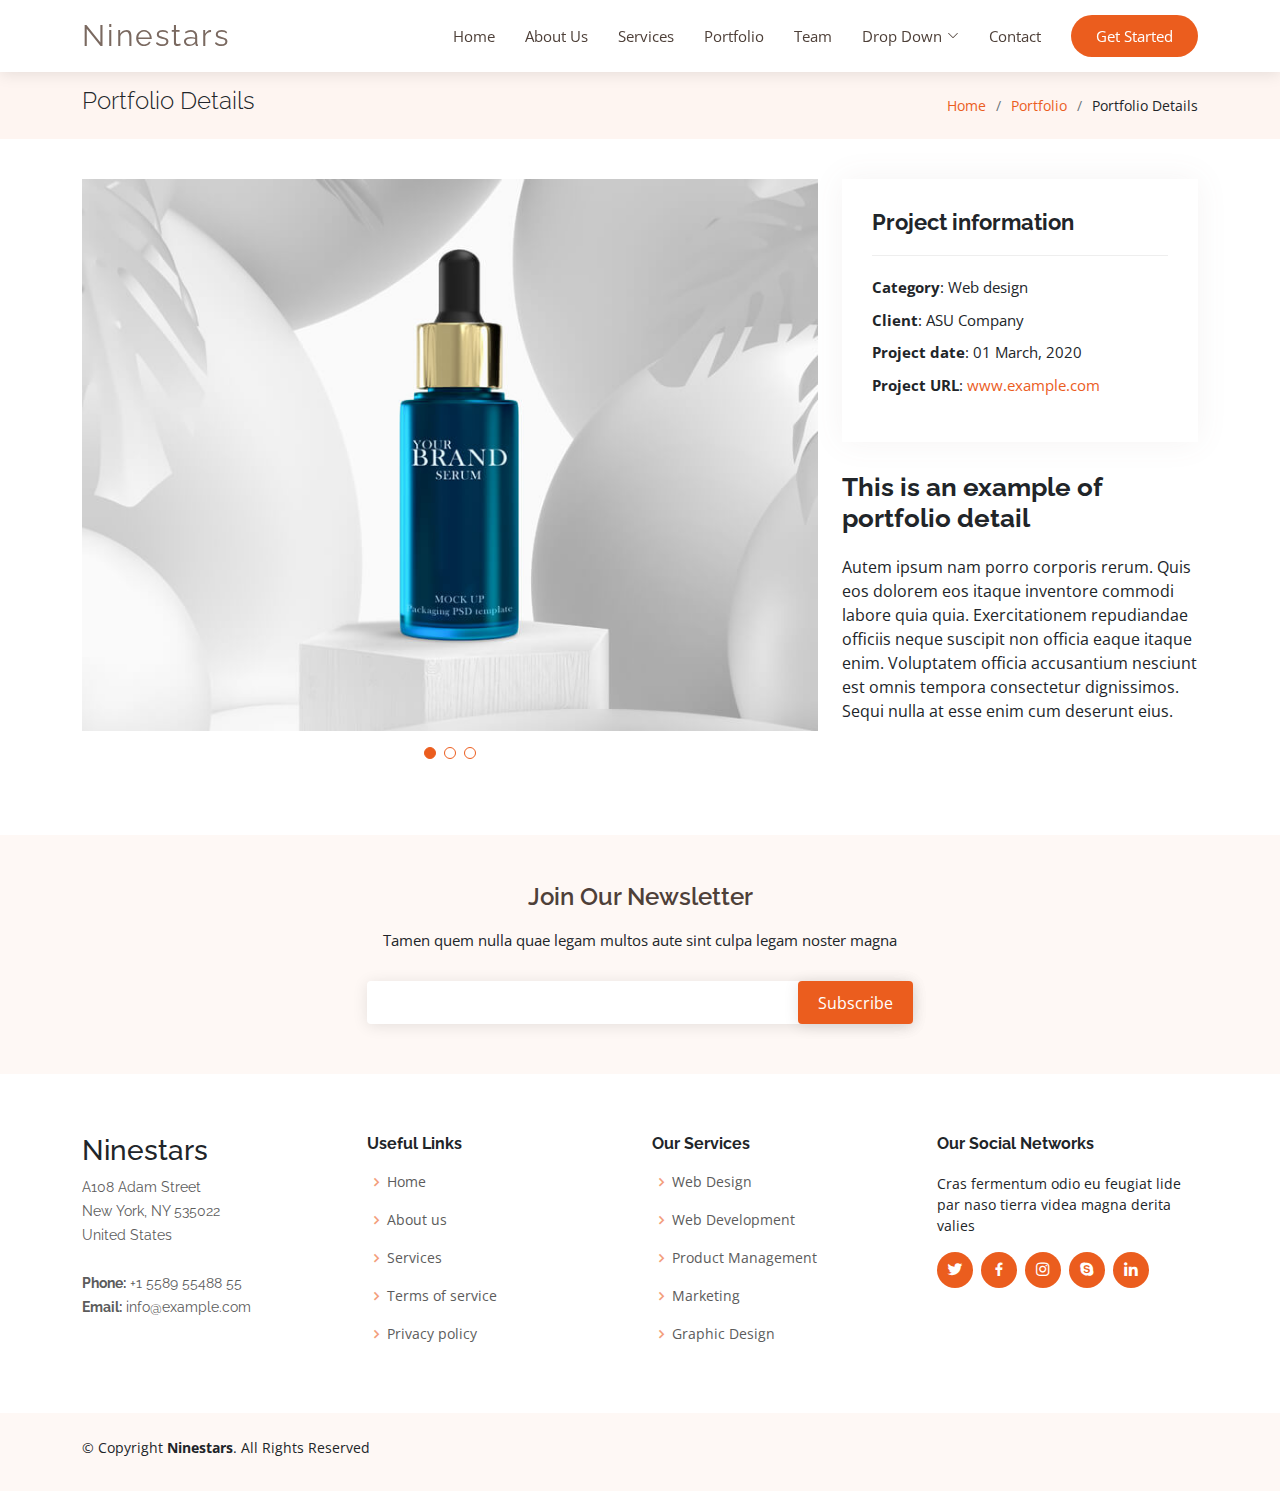
<file: portfolio-details.html>
<!DOCTYPE html>
<html lang="en">

<head>
  <meta charset="utf-8">
  <meta content="width=device-width, initial-scale=1.0" name="viewport">

  <title>Portfolio Details - Ninestars Bootstrap Template</title>
  <meta content="" name="description">
  <meta content="" name="keywords">

  <!-- Favicons -->
  <link href="assets/img/favicon.png" rel="icon">
  <link href="assets/img/apple-touch-icon.png" rel="apple-touch-icon">

  <!-- Google Fonts -->
  <link href="https://fonts.googleapis.com/css?family=Open+Sans:300,300i,400,400i,600,600i,700,700i|Raleway:300,300i,400,400i,600,600i,700,700i" rel="stylesheet">

  <!-- Vendor CSS Files -->
  <link href="assets/vendor/aos/aos.css" rel="stylesheet">
  <link href="assets/vendor/bootstrap/css/bootstrap.min.css" rel="stylesheet">
  <link href="assets/vendor/bootstrap-icons/bootstrap-icons.css" rel="stylesheet">
  <link href="assets/vendor/boxicons/css/boxicons.min.css" rel="stylesheet">
  <link href="assets/vendor/glightbox/css/glightbox.min.css" rel="stylesheet">
  <link href="assets/vendor/swiper/swiper-bundle.min.css" rel="stylesheet">

  <!-- Template Main CSS File -->
  <link href="assets/css/style.css" rel="stylesheet">

  <!-- =======================================================
  * Template Name: Ninestars - v4.3.0
  * Template URL: https://bootstrapmade.com/ninestars-free-bootstrap-3-theme-for-creative/
  * Author: BootstrapMade.com
  * License: https://bootstrapmade.com/license/
  ======================================================== -->
</head>

<body>

  <!-- ======= Header ======= -->
  <header id="header" class="fixed-top d-flex align-items-center">
    <div class="container d-flex align-items-center justify-content-between">

      <div class="logo">
        <h1 class="text-light"><a href="index.html"><span>Ninestars</span></a></h1>
        <!-- Uncomment below if you prefer to use an image logo -->
        <!-- <a href="index.html"><img src="assets/img/logo.png" alt="" class="img-fluid"></a>-->
      </div>

      <nav id="navbar" class="navbar">
        <ul>
          <li><a class="nav-link scrollto " href="#hero">Home</a></li>
          <li><a class="nav-link scrollto" href="#about">About Us</a></li>
          <li><a class="nav-link scrollto" href="#services">Services</a></li>
          <li><a class="nav-link scrollto" href="#portfolio">Portfolio</a></li>
          <li><a class="nav-link scrollto" href="#team">Team</a></li>
          <li class="dropdown"><a href="#"><span>Drop Down</span> <i class="bi bi-chevron-down"></i></a>
            <ul>
              <li><a href="#">Drop Down 1</a></li>
              <li class="dropdown"><a href="#"><span>Deep Drop Down</span> <i class="bi bi-chevron-right"></i></a>
                <ul>
                  <li><a href="#">Deep Drop Down 1</a></li>
                  <li><a href="#">Deep Drop Down 2</a></li>
                  <li><a href="#">Deep Drop Down 3</a></li>
                  <li><a href="#">Deep Drop Down 4</a></li>
                  <li><a href="#">Deep Drop Down 5</a></li>
                </ul>
              </li>
              <li><a href="#">Drop Down 2</a></li>
              <li><a href="#">Drop Down 3</a></li>
              <li><a href="#">Drop Down 4</a></li>
            </ul>
          </li>
          <li><a class="nav-link scrollto" href="#contact">Contact</a></li>
          <li><a class="getstarted scrollto" href="#about">Get Started</a></li>
        </ul>
        <i class="bi bi-list mobile-nav-toggle"></i>
      </nav><!-- .navbar -->

    </div>
  </header><!-- End Header -->

  <main id="main">

    <!-- ======= Breadcrumbs Section ======= -->
    <section class="breadcrumbs">
      <div class="container">

        <div class="d-flex justify-content-between align-items-center">
          <h2>Portfolio Details</h2>
          <ol>
            <li><a href="index.html">Home</a></li>
            <li><a href="portfolio.html">Portfolio</a></li>
            <li>Portfolio Details</li>
          </ol>
        </div>

      </div>
    </section><!-- Breadcrumbs Section -->

    <!-- ======= Portfolio Details Section ======= -->
    <section id="portfolio-details" class="portfolio-details">
      <div class="container">

        <div class="row gy-4">

          <div class="col-lg-8">
            <div class="portfolio-details-slider swiper-container">
              <div class="swiper-wrapper align-items-center">

                <div class="swiper-slide">
                  <img src="assets/img/portfolio/portfolio-1.jpg" alt="">
                </div>

                <div class="swiper-slide">
                  <img src="assets/img/portfolio/portfolio-2.jpg" alt="">
                </div>

                <div class="swiper-slide">
                  <img src="assets/img/portfolio/portfolio-3.jpg" alt="">
                </div>

              </div>
              <div class="swiper-pagination"></div>
            </div>
          </div>

          <div class="col-lg-4">
            <div class="portfolio-info">
              <h3>Project information</h3>
              <ul>
                <li><strong>Category</strong>: Web design</li>
                <li><strong>Client</strong>: ASU Company</li>
                <li><strong>Project date</strong>: 01 March, 2020</li>
                <li><strong>Project URL</strong>: <a href="#">www.example.com</a></li>
              </ul>
            </div>
            <div class="portfolio-description">
              <h2>This is an example of portfolio detail</h2>
              <p>
                Autem ipsum nam porro corporis rerum. Quis eos dolorem eos itaque inventore commodi labore quia quia. Exercitationem repudiandae officiis neque suscipit non officia eaque itaque enim. Voluptatem officia accusantium nesciunt est omnis tempora consectetur dignissimos. Sequi nulla at esse enim cum deserunt eius.
              </p>
            </div>
          </div>

        </div>

      </div>
    </section><!-- End Portfolio Details Section -->

  </main><!-- End #main -->

  <!-- ======= Footer ======= -->
  <footer id="footer">

    <div class="footer-newsletter">
      <div class="container">
        <div class="row justify-content-center">
          <div class="col-lg-6">
            <h4>Join Our Newsletter</h4>
            <p>Tamen quem nulla quae legam multos aute sint culpa legam noster magna</p>
            <form action="" method="post">
              <input type="email" name="email"><input type="submit" value="Subscribe">
            </form>
          </div>
        </div>
      </div>
    </div>

    <div class="footer-top">
      <div class="container">
        <div class="row">

          <div class="col-lg-3 col-md-6 footer-contact">
            <h3>Ninestars</h3>
            <p>
              A108 Adam Street <br>
              New York, NY 535022<br>
              United States <br><br>
              <strong>Phone:</strong> +1 5589 55488 55<br>
              <strong>Email:</strong> info@example.com<br>
            </p>
          </div>

          <div class="col-lg-3 col-md-6 footer-links">
            <h4>Useful Links</h4>
            <ul>
              <li><i class="bx bx-chevron-right"></i> <a href="#">Home</a></li>
              <li><i class="bx bx-chevron-right"></i> <a href="#">About us</a></li>
              <li><i class="bx bx-chevron-right"></i> <a href="#">Services</a></li>
              <li><i class="bx bx-chevron-right"></i> <a href="#">Terms of service</a></li>
              <li><i class="bx bx-chevron-right"></i> <a href="#">Privacy policy</a></li>
            </ul>
          </div>

          <div class="col-lg-3 col-md-6 footer-links">
            <h4>Our Services</h4>
            <ul>
              <li><i class="bx bx-chevron-right"></i> <a href="#">Web Design</a></li>
              <li><i class="bx bx-chevron-right"></i> <a href="#">Web Development</a></li>
              <li><i class="bx bx-chevron-right"></i> <a href="#">Product Management</a></li>
              <li><i class="bx bx-chevron-right"></i> <a href="#">Marketing</a></li>
              <li><i class="bx bx-chevron-right"></i> <a href="#">Graphic Design</a></li>
            </ul>
          </div>

          <div class="col-lg-3 col-md-6 footer-links">
            <h4>Our Social Networks</h4>
            <p>Cras fermentum odio eu feugiat lide par naso tierra videa magna derita valies</p>
            <div class="social-links mt-3">
              <a href="#" class="twitter"><i class="bx bxl-twitter"></i></a>
              <a href="#" class="facebook"><i class="bx bxl-facebook"></i></a>
              <a href="#" class="instagram"><i class="bx bxl-instagram"></i></a>
              <a href="#" class="google-plus"><i class="bx bxl-skype"></i></a>
              <a href="#" class="linkedin"><i class="bx bxl-linkedin"></i></a>
            </div>
          </div>

        </div>
      </div>
    </div>

    <div class="container py-4">
      <div class="copyright">
        &copy; Copyright <strong><span>Ninestars</span></strong>. All Rights Reserved
      </div>
      
    </div>
  </footer><!-- End Footer -->

  <a href="#" class="back-to-top d-flex align-items-center justify-content-center"><i class="bi bi-arrow-up-short"></i></a>

  <!-- Vendor JS Files -->
  <script src="assets/vendor/aos/aos.js"></script>
  <script src="assets/vendor/bootstrap/js/bootstrap.bundle.min.js"></script>
  <script src="assets/vendor/glightbox/js/glightbox.min.js"></script>
  <script src="assets/vendor/isotope-layout/isotope.pkgd.min.js"></script>
  <script src="assets/vendor/php-email-form/validate.js"></script>
  <script src="assets/vendor/swiper/swiper-bundle.min.js"></script>

  <!-- Template Main JS File -->
  <script src="assets/js/main.js"></script>

</body>

</html>
</file>
<file: assets/css/style.css>
/**
* Template Name: Ninestars - v4.3.0
* Template URL: https://bootstrapmade.com/ninestars-free-bootstrap-3-theme-for-creative/
* Author: BootstrapMade.com
* License: https://bootstrapmade.com/license/
*/

/*--------------------------------------------------------------
# General
--------------------------------------------------------------*/
body {
  font-family: "Open Sans", sans-serif;
  color: #212529;
}

a {
  color: #eb5d1e;
  text-decoration: none;
}

a:hover {
  color: #ef7f4d;
  text-decoration: none;
}

h1, h2, h3, h4, h5, h6, .font-primary {
  font-family: "Raleway", sans-serif;
}

/*--------------------------------------------------------------
# Back to top button
--------------------------------------------------------------*/
.back-to-top {
  position: fixed;
  visibility: hidden;
  opacity: 0;
  right: 15px;
  bottom: 15px;
  z-index: 99999;
  background: #eb5d1e;
  width: 40px;
  height: 40px;
  border-radius: 4px;
  transition: all 0.4s;
}

.back-to-top i {
  font-size: 24px;
  color: #fff;
  line-height: 0;
}

.back-to-top:hover {
  background: #ee7843;
  color: #fff;
}

.back-to-top.active {
  visibility: visible;
  opacity: 1;
}

/*--------------------------------------------------------------
# Disable aos animation delay on mobile devices
--------------------------------------------------------------*/
@media screen and (max-width: 768px) {
  [data-aos-delay] {
    transition-delay: 0 !important;
  }
}

/*--------------------------------------------------------------
# Header
--------------------------------------------------------------*/
#header {
  height: 72px;
  transition: all 0.5s;
  z-index: 997;
  transition: all 0.5s;
  background: #fff;
  box-shadow: 0px 2px 15px rgba(0, 0, 0, 0.1);
}

#header .logo h1 {
  font-size: 30px;
  margin: 0;
  line-height: 1;
  font-weight: 400;
  letter-spacing: 2px;
}

#header .logo h1 a, #header .logo h1 a:hover {
  color: #7a6960;
  text-decoration: none;
}

#header .logo img {
  padding: 0;
  margin: 0;
  max-height: 40px;
}

#main {
  margin-top: 72px;
}

/*--------------------------------------------------------------
# Navigation Menu
--------------------------------------------------------------*/
/**
* Desktop Navigation 
*/
.navbar {
  padding: 0;
}

.navbar ul {
  margin: 0;
  padding: 0;
  display: flex;
  list-style: none;
  align-items: center;
}

.navbar li {
  position: relative;
}

.navbar a, .navbar a:focus {
  display: flex;
  align-items: center;
  justify-content: space-between;
  padding: 10px 0 10px 30px;
  font-size: 15px;
  color: #4e4039;
  white-space: nowrap;
  transition: 0.3s;
}

.navbar a i, .navbar a:focus i {
  font-size: 12px;
  line-height: 0;
  margin-left: 5px;
}

.navbar a:hover, .navbar .active, .navbar .active:focus, .navbar li:hover > a {
  color: #eb5d1e;
}

.navbar .getstarted {
  background: #eb5d1e;
  color: #fff;
  padding: 10px 25px;
  margin-left: 30px;
  border-radius: 50px;
}

.navbar .getstarted:hover {
  color: #fff;
  background: #ee7843;
}

.navbar .dropdown ul {
  display: block;
  position: absolute;
  left: 14px;
  top: calc(100% + 30px);
  margin: 0;
  padding: 10px 0;
  z-index: 99;
  opacity: 0;
  visibility: hidden;
  background: #fff;
  box-shadow: 0px 0px 30px rgba(127, 137, 161, 0.25);
  transition: 0.3s;
}

.navbar .dropdown ul li {
  min-width: 200px;
}

.navbar .dropdown ul a {
  padding: 10px 20px;
  font-size: 15px;
  text-transform: none;
}

.navbar .dropdown ul a i {
  font-size: 12px;
}

.navbar .dropdown ul a:hover, .navbar .dropdown ul .active:hover, .navbar .dropdown ul li:hover > a {
  color: #eb5d1e;
}

.navbar .dropdown:hover > ul {
  opacity: 1;
  top: 100%;
  visibility: visible;
}

.navbar .dropdown .dropdown ul {
  top: 0;
  left: calc(100% - 30px);
  visibility: hidden;
}

.navbar .dropdown .dropdown:hover > ul {
  opacity: 1;
  top: 0;
  left: 100%;
  visibility: visible;
}

@media (max-width: 1366px) {
  .navbar .dropdown .dropdown ul {
    left: -90%;
  }
  .navbar .dropdown .dropdown:hover > ul {
    left: -100%;
  }
}

/**
* Mobile Navigation 
*/
.mobile-nav-toggle {
  color: #7a6960;
  font-size: 28px;
  cursor: pointer;
  display: none;
  line-height: 0;
  transition: 0.5s;
}

.mobile-nav-toggle.bi-x {
  color: #fff;
}

@media (max-width: 991px) {
  .mobile-nav-toggle {
    display: block;
  }
  .navbar ul {
    display: none;
  }
}

.navbar-mobile {
  position: fixed;
  overflow: hidden;
  top: 0;
  right: 0;
  left: 0;
  bottom: 0;
  background: rgba(78, 64, 57, 0.9);
  transition: 0.3s;
}

.navbar-mobile .mobile-nav-toggle {
  position: absolute;
  top: 15px;
  right: 15px;
}

.navbar-mobile ul {
  display: block;
  position: absolute;
  top: 55px;
  right: 15px;
  bottom: 15px;
  left: 15px;
  padding: 10px 0;
  background-color: #fff;
  overflow-y: auto;
  transition: 0.3s;
}

.navbar-mobile a {
  padding: 10px 20px;
  font-size: 15px;
  color: #7a6960;
}

.navbar-mobile a:hover, .navbar-mobile .active, .navbar-mobile li:hover > a {
  color: #eb5d1e;
}

.navbar-mobile .getstarted {
  margin: 15px;
}

.navbar-mobile .dropdown ul {
  position: static;
  display: none;
  margin: 10px 20px;
  padding: 10px 0;
  z-index: 99;
  opacity: 1;
  visibility: visible;
  background: #fff;
  box-shadow: 0px 0px 30px rgba(127, 137, 161, 0.25);
}

.navbar-mobile .dropdown ul li {
  min-width: 200px;
}

.navbar-mobile .dropdown ul a {
  padding: 10px 20px;
}

.navbar-mobile .dropdown ul a i {
  font-size: 12px;
}

.navbar-mobile .dropdown ul a:hover, .navbar-mobile .dropdown ul .active:hover, .navbar-mobile .dropdown ul li:hover > a {
  color: #eb5d1e;
}

.navbar-mobile .dropdown > .dropdown-active {
  display: block;
}

/*--------------------------------------------------------------
# Hero Section
--------------------------------------------------------------*/
#hero {
  width: 100%;
  height: 70vh;
  background: #fef8f5;
  border-bottom: 2px solid #fcebe3;
  margin: 72px 0 -72px 0;
}

#hero h1 {
  margin: 0;
  font-size: 48px;
  font-weight: 700;
  line-height: 56px;
  color: #4e4039;
}

#hero h2 {
  color: #a08f86;
  margin: 15px 0 0 0;
  font-size: 24px;
}

#hero .btn-get-started {
  font-family: "Raleway", sans-serif;
  font-weight: 500;
  font-size: 16px;
  letter-spacing: 1px;
  display: inline-block;
  padding: 8px 28px;
  border-radius: 3px;
  transition: 0.5s;
  margin-top: 30px;
  color: #fff;
  background: #eb5d1e;
}

#hero .btn-get-started:hover {
  background: #ef7f4d;
}

#hero .animated {
  animation: up-down 2s ease-in-out infinite alternate-reverse both;
}

@media (max-width: 991px) {
  #hero {
    height: calc(100vh - 72px);
  }
  #hero .animated {
    -webkit-animation: none;
    animation: none;
  }
  #hero .hero-img {
    text-align: center;
  }
  #hero .hero-img img {
    width: 50%;
  }
}

@media (max-width: 768px) {
  #hero h1 {
    font-size: 28px;
    line-height: 36px;
  }
  #hero h2 {
    font-size: 18px;
    line-height: 24px;
  }
  #hero .hero-img img {
    width: 70%;
  }
}

@media (max-width: 575px) {
  #hero .hero-img img {
    width: 80%;
  }
}

@media (max-height: 600px) {
  #hero {
    height: calc(120vh);
  }
}

@-webkit-keyframes up-down {
  0% {
    transform: translateY(10px);
  }
  100% {
    transform: translateY(-10px);
  }
}

@keyframes up-down {
  0% {
    transform: translateY(10px);
  }
  100% {
    transform: translateY(-10px);
  }
}

/*--------------------------------------------------------------
# Sections General
--------------------------------------------------------------*/
section {
  padding: 60px 0;
  overflow: hidden;
}

.section-bg {
  background-color: #fef8f5;
}

.section-title {
  text-align: center;
  padding-bottom: 30px;
}

.section-title h2 {
  font-size: 24px;
  font-weight: 700;
  padding-bottom: 0;
  line-height: 1px;
  margin-bottom: 15px;
  color: #c2b7b1;
}

.section-title p {
  padding-bottom: 15px;
  margin-bottom: 15px;
  position: relative;
  font-size: 32px;
  font-weight: 700;
  color: #4e4039;
}

.section-title p::after {
  content: '';
  position: absolute;
  display: block;
  width: 60px;
  height: 2px;
  background: #eb5d1e;
  bottom: 0;
  left: calc(50% - 30px);
}

/*--------------------------------------------------------------
# Breadcrumbs
--------------------------------------------------------------*/
.breadcrumbs {
  padding: 15px 0;
  background-color: #fef5f1;
  min-height: 40px;
}

.breadcrumbs h2 {
  font-size: 24px;
  font-weight: 300;
}

.breadcrumbs ol {
  display: flex;
  flex-wrap: wrap;
  list-style: none;
  padding: 0;
  margin: 0;
  font-size: 14px;
}

.breadcrumbs ol li + li {
  padding-left: 10px;
}

.breadcrumbs ol li + li::before {
  display: inline-block;
  padding-right: 10px;
  color: #6c757d;
  content: "/";
}

@media (max-width: 768px) {
  .breadcrumbs .d-flex {
    display: block !important;
  }
  .breadcrumbs ol {
    display: block;
  }
  .breadcrumbs ol li {
    display: inline-block;
  }
}

/*--------------------------------------------------------------
# About
--------------------------------------------------------------*/
.about h3 {
  font-weight: 700;
  font-size: 34px;
  color: #4e4039;
}

.about h4 {
  font-size: 20px;
  font-weight: 700;
  margin-top: 5px;
  color: #7a6960;
}

.about i {
  font-size: 48px;
  margin-top: 15px;
  color: #f39e7a;
}

.about p {
  font-size: 15px;
  color: #5a6570;
}

@media (max-width: 991px) {
  .about .about-img img {
    max-width: 70%;
  }
}

@media (max-width: 767px) {
  .about .about-img img {
    max-width: 90%;
  }
}

/*--------------------------------------------------------------
# Services
--------------------------------------------------------------*/
.services .icon-box {
  padding: 30px;
  position: relative;
  overflow: hidden;
  margin: 0  0 40px 0;
  background: #fff;
  box-shadow: 0 10px 29px 0 rgba(68, 88, 144, 0.1);
  transition: all 0.3s ease-in-out;
  border-radius: 15px;
  text-align: center;
  border-bottom: 3px solid #fff;
}

.services .icon-box:hover {
  transform: translateY(-5px);
  border-color: #ef7f4d;
}

.services .icon i {
  font-size: 48px;
  line-height: 1;
  margin-bottom: 15px;
  color: #ef7f4d;
}

.services .title {
  font-weight: 700;
  margin-bottom: 15px;
  font-size: 18px;
}

.services .title a {
  color: #111;
}

.services .description {
  font-size: 15px;
  line-height: 28px;
  margin-bottom: 0;
}

/*--------------------------------------------------------------
# Portfolio
--------------------------------------------------------------*/
.portfolio .portfolio-item {
  margin-bottom: 30px;
}

.portfolio #portfolio-flters {
  padding: 0;
  margin: 0 0 35px 0;
  list-style: none;
  text-align: center;
}

.portfolio #portfolio-flters li {
  cursor: pointer;
  margin: 0 15px 15px 0;
  display: inline-block;
  padding: 5px;
  font-size: 16px;
  font-weight: 600;
  line-height: 20px;
  color: #212529;
  margin-bottom: 5px;
  transition: all 0.3s ease-in-out;
}

.portfolio #portfolio-flters li:hover, .portfolio #portfolio-flters li.filter-active {
  color: #eb5d1e;
}

.portfolio #portfolio-flters li:last-child {
  margin-right: 0;
}

.portfolio .portfolio-wrap {
  transition: 0.3s;
  position: relative;
  overflow: hidden;
  border-radius: 8px;
  z-index: 1;
}

.portfolio .portfolio-wrap::before {
  content: "";
  background: rgba(122, 105, 96, 0.6);
  position: absolute;
  left: 100%;
  right: 0;
  top: 0;
  bottom: 0;
  transition: all ease-in-out 0.3s;
  z-index: 2;
}

.portfolio .portfolio-wrap img {
  transition: 0.3s;
  position: relative;
  z-index: 1;
}

.portfolio .portfolio-wrap .portfolio-links {
  opacity: 0;
  left: 0;
  right: 0;
  top: calc(50% - 32px);
  text-align: center;
  z-index: 3;
  position: absolute;
  transition: all ease-in-out 0.3s;
}

.portfolio .portfolio-wrap .portfolio-links a {
  color: #eb5d1e;
  margin: 0 4px;
  line-height: 0;
  background-color: #fff;
  padding-top: 6px;
  padding-right: 1px;
  border-radius: 50px;
  text-align: center;
  width: 32px;
  height: 32px;
  display: inline-block;
  transition: 0.3s;
}

.portfolio .portfolio-wrap .portfolio-links a i {
  line-height: 0;
  font-size: 20px;
}

.portfolio .portfolio-wrap .portfolio-links a:hover {
  background: #eb5d1e;
  color: #fff;
}

.portfolio .portfolio-wrap .portfolio-info {
  opacity: 0;
  position: absolute;
  bottom: -20px;
  left: 0;
  right: 0;
  text-align: center;
  z-index: 3;
  transition: all ease-in-out 0.3s;
}

.portfolio .portfolio-wrap .portfolio-info h4 {
  font-size: 20px;
  color: #fff;
  font-weight: 600;
}

.portfolio .portfolio-wrap .portfolio-info p {
  color: #ffffff;
  font-size: 14px;
  text-transform: uppercase;
}

.portfolio .portfolio-wrap:hover::before {
  left: 0;
}

.portfolio .portfolio-wrap:hover .portfolio-links {
  opacity: 1;
  top: calc(50% - 16px);
}

.portfolio .portfolio-wrap:hover .portfolio-info {
  opacity: 1;
  bottom: 0;
}

/*--------------------------------------------------------------
# Portfolio Details
--------------------------------------------------------------*/
.portfolio-details {
  padding-top: 40px;
}

.portfolio-details .portfolio-details-slider img {
  width: 100%;
}

.portfolio-details .portfolio-details-slider .swiper-pagination {
  margin-top: 20px;
  position: relative;
}

.portfolio-details .portfolio-details-slider .swiper-pagination .swiper-pagination-bullet {
  width: 12px;
  height: 12px;
  background-color: #fff;
  opacity: 1;
  border: 1px solid #eb5d1e;
}

.portfolio-details .portfolio-details-slider .swiper-pagination .swiper-pagination-bullet-active {
  background-color: #eb5d1e;
}

.portfolio-details .portfolio-info {
  padding: 30px;
  box-shadow: 0px 0 30px rgba(122, 105, 96, 0.08);
}

.portfolio-details .portfolio-info h3 {
  font-size: 22px;
  font-weight: 700;
  margin-bottom: 20px;
  padding-bottom: 20px;
  border-bottom: 1px solid #eee;
}

.portfolio-details .portfolio-info ul {
  list-style: none;
  padding: 0;
  font-size: 15px;
}

.portfolio-details .portfolio-info ul li + li {
  margin-top: 10px;
}

.portfolio-details .portfolio-description {
  padding-top: 30px;
}

.portfolio-details .portfolio-description h2 {
  font-size: 26px;
  font-weight: 700;
  margin-bottom: 20px;
}

.portfolio-details .portfolio-description p {
  padding: 0;
}

/*--------------------------------------------------------------
# F.A.Q
--------------------------------------------------------------*/
.faq {
  padding: 60px 0;
}

.faq .faq-list {
  padding: 0;
  list-style: none;
}

.faq .faq-list li {
  border-bottom: 1px solid #eae7e5;
  margin-bottom: 20px;
  padding-bottom: 20px;
}

.faq .faq-list .question {
  display: block;
  position: relative;
  font-family: #eb5d1e;
  font-size: 18px;
  line-height: 24px;
  font-weight: 400;
  font-weight: 600;
  padding-left: 25px;
  cursor: pointer;
  color: #c54811;
  transition: 0.3s;
}

.faq .faq-list i {
  font-size: 16px;
  position: absolute;
  left: 0;
  top: -2px;
}

.faq .faq-list p {
  margin-bottom: 0;
  padding: 10px 0 0 25px;
}

.faq .faq-list .icon-show {
  display: none;
}

.faq .faq-list .collapsed {
  color: #343a40;
}

.faq .faq-list .collapsed:hover {
  color: #eb5d1e;
}

.faq .faq-list .collapsed .icon-show {
  display: inline-block;
  transition: 0.6s;
}

.faq .faq-list .collapsed .icon-close {
  display: none;
  transition: 0.6s;
}

/*--------------------------------------------------------------
# Team
--------------------------------------------------------------*/
.team {
  background: #fff;
  padding: 60px 0;
}

.team .member {
  text-align: center;
  margin-bottom: 20px;
  background: #343a40;
  position: relative;
  overflow: hidden;
}

.team .member .member-info {
  opacity: 0;
  position: absolute;
  bottom: 0;
  top: 0;
  left: 0;
  right: 0;
  transition: 0.2s;
}

.team .member .member-info-content {
  position: absolute;
  left: 50px;
  right: 0;
  bottom: 0;
  transition: bottom 0.4s;
}

.team .member .member-info-content h4 {
  font-weight: 700;
  margin-bottom: 2px;
  font-size: 18px;
  color: #fff;
}

.team .member .member-info-content span {
  font-style: italic;
  display: block;
  font-size: 13px;
  color: #fff;
}

.team .member .social {
  position: absolute;
  left: -50px;
  top: 0;
  bottom: 0;
  width: 50px;
  transition: left ease-in-out 0.3s;
  background: rgba(78, 64, 57, 0.6);
  text-align: center;
}

.team .member .social a {
  transition: color 0.3s;
  display: block;
  color: #fff;
  margin-top: 15px;
}

.team .member .social a:hover {
  color: #eb5d1e;
}

.team .member .social i {
  font-size: 18px;
  margin: 0 2px;
}

.team .member:hover .member-info {
  background: linear-gradient(0deg, rgba(78, 64, 57, 0.95) 0%, rgba(78, 64, 57, 0.95) 15%, rgba(255, 255, 255, 0) 100%);
  opacity: 1;
  transition: 0.4s;
}

.team .member:hover .member-info-content {
  bottom: 30px;
  transition: bottom 0.4s;
}

.team .member:hover .social {
  left: 0;
  transition: left ease-in-out 0.3s;
}

/*--------------------------------------------------------------
# Clients
--------------------------------------------------------------*/
.clients .clients-slider .swiper-slide img {
  opacity: 0.5;
  transition: 0.3s;
}

.clients .clients-slider .swiper-slide img:hover {
  opacity: 1;
}

.clients .clients-slider .swiper-pagination {
  margin-top: 20px;
  position: relative;
}

.clients .clients-slider .swiper-pagination .swiper-pagination-bullet {
  width: 12px;
  height: 12px;
  background-color: #fff;
  opacity: 1;
  border: 1px solid #eb5d1e;
}

.clients .clients-slider .swiper-pagination .swiper-pagination-bullet-active {
  background-color: #eb5d1e;
}

/*--------------------------------------------------------------
# Contact Us
--------------------------------------------------------------*/
.contact .info {
  border-top: 3px solid #eb5d1e;
  border-bottom: 3px solid #eb5d1e;
  padding: 30px;
  background: #fff;
  width: 100%;
  box-shadow: 0 0 24px 0 rgba(0, 0, 0, 0.12);
}

.contact .info i {
  font-size: 20px;
  color: #eb5d1e;
  float: left;
  width: 44px;
  height: 44px;
  background: #fdf1ec;
  display: flex;
  justify-content: center;
  align-items: center;
  border-radius: 50px;
  transition: all 0.3s ease-in-out;
}

.contact .info h4 {
  padding: 0 0 0 60px;
  font-size: 22px;
  font-weight: 600;
  margin-bottom: 5px;
  color: #7a6960;
}

.contact .info p {
  padding: 0 0 10px 60px;
  margin-bottom: 20px;
  font-size: 14px;
  color: #ab9d95;
}

.contact .info .email p {
  padding-top: 5px;
}

.contact .info .social-links {
  padding-left: 60px;
}

.contact .info .social-links a {
  font-size: 18px;
  display: inline-block;
  background: #333;
  color: #fff;
  line-height: 1;
  padding: 8px 0;
  border-radius: 50%;
  text-align: center;
  width: 36px;
  height: 36px;
  transition: 0.3s;
  margin-right: 10px;
}

.contact .info .social-links a:hover {
  background: #eb5d1e;
  color: #fff;
}

.contact .info .email:hover i, .contact .info .address:hover i, .contact .info .phone:hover i {
  background: #eb5d1e;
  color: #fff;
}

.contact .php-email-form {
  width: 100%;
  border-top: 3px solid #eb5d1e;
  border-bottom: 3px solid #eb5d1e;
  padding: 30px;
  background: #fff;
  box-shadow: 0 0 24px 0 rgba(0, 0, 0, 0.12);
}

.contact .php-email-form .form-group {
  padding-bottom: 8px;
}

.contact .php-email-form .error-message {
  display: none;
  color: #fff;
  background: #ed3c0d;
  text-align: left;
  padding: 15px;
  font-weight: 600;
}

.contact .php-email-form .error-message br + br {
  margin-top: 25px;
}

.contact .php-email-form .sent-message {
  display: none;
  color: #fff;
  background: #18d26e;
  text-align: center;
  padding: 15px;
  font-weight: 600;
}

.contact .php-email-form .loading {
  display: none;
  background: #fff;
  text-align: center;
  padding: 15px;
}

.contact .php-email-form .loading:before {
  content: "";
  display: inline-block;
  border-radius: 50%;
  width: 24px;
  height: 24px;
  margin: 0 10px -6px 0;
  border: 3px solid #18d26e;
  border-top-color: #eee;
  -webkit-animation: animate-loading 1s linear infinite;
  animation: animate-loading 1s linear infinite;
}

.contact .php-email-form input, .contact .php-email-form textarea {
  border-radius: 0;
  box-shadow: none;
  font-size: 14px;
}

.contact .php-email-form input {
  height: 44px;
}

.contact .php-email-form textarea {
  padding: 10px 12px;
}

.contact .php-email-form button[type="submit"] {
  background: #eb5d1e;
  border: 0;
  padding: 10px 24px;
  color: #fff;
  transition: 0.4s;
  border-radius: 4px;
}

.contact .php-email-form button[type="submit"]:hover {
  background: #ef7f4d;
}

@-webkit-keyframes animate-loading {
  0% {
    transform: rotate(0deg);
  }
  100% {
    transform: rotate(360deg);
  }
}

@keyframes animate-loading {
  0% {
    transform: rotate(0deg);
  }
  100% {
    transform: rotate(360deg);
  }
}

/*--------------------------------------------------------------
# Footer
--------------------------------------------------------------*/
#footer {
  background: #fff;
  padding: 0 0 30px 0;
  color: #212529;
  font-size: 14px;
  background: #fef8f5;
}

#footer .footer-newsletter {
  padding: 50px 0;
  background: #fef8f5;
  text-align: center;
  font-size: 15px;
}

#footer .footer-newsletter h4 {
  font-size: 24px;
  margin: 0 0 20px 0;
  padding: 0;
  line-height: 1;
  font-weight: 600;
  color: #4e4039;
}

#footer .footer-newsletter form {
  margin-top: 30px;
  background: #fff;
  padding: 6px 10px;
  position: relative;
  border-radius: 4px;
  box-shadow: 0px 2px 15px rgba(0, 0, 0, 0.1);
  text-align: left;
}

#footer .footer-newsletter form input[type="email"] {
  border: 0;
  padding: 4px 4px;
  width: calc(100% - 100px);
}

#footer .footer-newsletter form input[type="submit"] {
  position: absolute;
  top: 0;
  right: 0;
  bottom: 0;
  border: 0;
  background: none;
  font-size: 16px;
  padding: 0 20px;
  background: #eb5d1e;
  color: #fff;
  transition: 0.3s;
  border-radius: 4px;
  box-shadow: 0px 2px 15px rgba(0, 0, 0, 0.1);
}

#footer .footer-newsletter form input[type="submit"]:hover {
  background: #c54811;
}

#footer .footer-top {
  padding: 60px 0 30px 0;
  background: #fff;
}

#footer .footer-top .footer-contact {
  margin-bottom: 30px;
}

#footer .footer-top .footer-contact h4 {
  font-size: 22px;
  margin: 0 0 30px 0;
  padding: 2px 0 2px 0;
  line-height: 1;
  font-weight: 700;
}

#footer .footer-top .footer-contact p {
  font-size: 14px;
  line-height: 24px;
  margin-bottom: 0;
  font-family: "Raleway", sans-serif;
  color: #5c5c5c;
}

#footer .footer-top h4 {
  font-size: 16px;
  font-weight: bold;
  color: #212529;
  position: relative;
  padding-bottom: 12px;
}

#footer .footer-top .footer-links {
  margin-bottom: 30px;
}

#footer .footer-top .footer-links ul {
  list-style: none;
  padding: 0;
  margin: 0;
}

#footer .footer-top .footer-links ul i {
  padding-right: 2px;
  color: #f39e7a;
  font-size: 18px;
  line-height: 1;
}

#footer .footer-top .footer-links ul li {
  padding: 10px 0;
  display: flex;
  align-items: center;
}

#footer .footer-top .footer-links ul li:first-child {
  padding-top: 0;
}

#footer .footer-top .footer-links ul a {
  color: #5c5c5c;
  transition: 0.3s;
  display: inline-block;
  line-height: 1;
}

#footer .footer-top .footer-links ul a:hover {
  text-decoration: none;
  color: #eb5d1e;
}

#footer .footer-top .social-links a {
  font-size: 18px;
  display: inline-block;
  background: #eb5d1e;
  color: #fff;
  line-height: 1;
  padding: 8px 0;
  margin-right: 4px;
  border-radius: 50%;
  text-align: center;
  width: 36px;
  height: 36px;
  transition: 0.3s;
}

#footer .footer-top .social-links a:hover {
  background: #ef7f4d;
  color: #fff;
  text-decoration: none;
}

#footer .copyright {
  text-align: center;
  float: left;
}

#footer .credits {
  float: right;
  text-align: center;
  font-size: 13px;
  color: #212529;
}

#footer .credits a {
  color: #eb5d1e;
}

@media (max-width: 575px) {
  #footer .copyright, #footer .credits {
    float: none;
    -moz-text-align-last: center;
    text-align-last: center;
    padding: 3px 0;
  }
}
</file>
